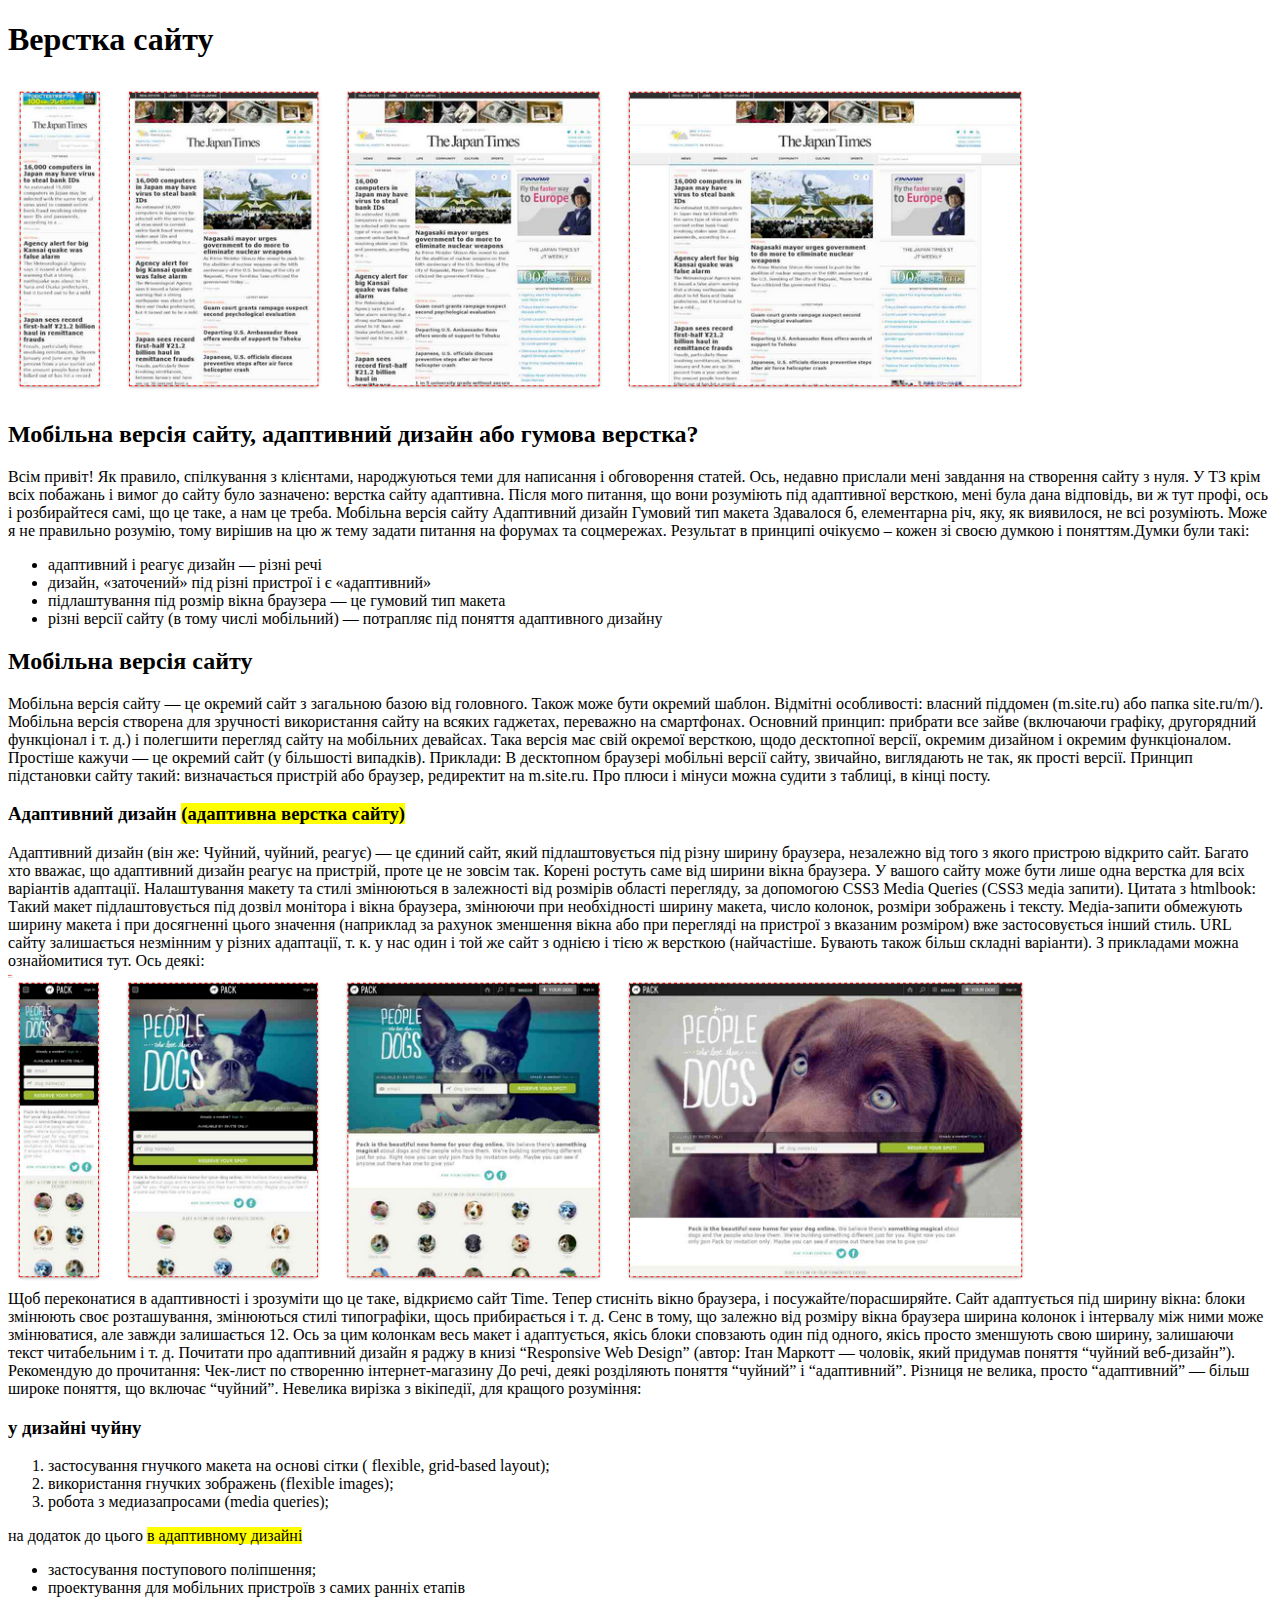
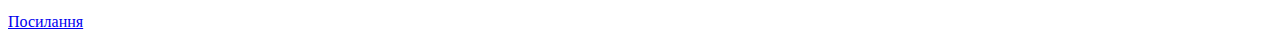
<file: lesson_2/index.html>
<!DOCTYPE html>
<html lang="zxx">
<head>
    <meta charset="UTF-8">
    <meta name="viewport" content="width=device-width, initial-scale=1.0">
    <title>Lesson_2</title>
</head>
<body>
<h1>Верстка сайту</h1> 
<img src="img/111.png"alt="Картинка газети">
<h2>Мобільна версія сайту, адаптивний дизайн або гумова верстка?</h2>
<div>Всім привіт! Як правило, спілкування з клієнтами, народжуються теми для написання і обговорення статей. Ось, недавно прислали мені завдання на створення сайту з нуля. У ТЗ крім всіх побажань і вимог до сайту було зазначено: верстка сайту адаптивна. Після мого питання, що вони розуміють під адаптивної версткою, мені була дана відповідь, ви ж тут профі, ось і розбирайтеся самі, що це таке, а нам це треба.

    Мобільна версія сайту
    Адаптивний дизайн
    Гумовий тип макета
    
    Здавалося б, елементарна річ, яку, як виявилося, не всі розуміють. Може я не правильно розумію, тому вирішив на цю ж тему задати питання на форумах та соцмережах. Результат в принципі очікуємо – кожен зі своєю думкою і поняттям.Думки були такі:</div>
<div>
   <ul>
    <li>адаптивний і реагує дизайн — різні речі</li>
    <li>дизайн, «заточений» під різні пристрої і є «адаптивний»</li>
    <li>підлаштування під розмір вікна браузера — це гумовий тип макета</li>
    <li>різні версії сайту (в тому числі мобільний) — потрапляє під поняття адаптивного дизайну</li>
   </ul>
</div>
<h2>Мобільна версія сайту</h2>
<div>Мобільна версія сайту — це окремий сайт з загальною базою від головного. Також може бути окремий шаблон. Відмітні особливості: власний піддомен (m.site.ru) або папка site.ru/m/). Мобільна версія створена для зручності використання сайту на всяких гаджетах, переважно на смартфонах. Основний принцип: прибрати все зайве (включаючи графіку, другорядний функціонал і т. д.) і полегшити перегляд сайту на мобільних девайсах. Така версія має свій окремої версткою, щодо десктопної версії, окремим дизайном і окремим функціоналом. Простіше кажучи — це окремий сайт (у більшості випадків). Приклади:
    В десктопном браузері мобільні версії сайту, звичайно, виглядають не так, як прості версії. Принцип підстановки сайту такий: визначається пристрій або браузер, редиректит на m.site.ru. Про плюси і мінуси можна судити з таблиці, в кінці посту.
</div>
<h3>Адаптивний дизайн  <mark>(адаптивна верстка сайту)</mark></h3>
<div>Адаптивний дизайн (він же: Чуйний, чуйний, реагує) — це єдиний сайт, який підлаштовується під різну ширину браузера, незалежно від того з якого пристрою відкрито сайт. Багато хто вважає, що адаптивний дизайн реагує на пристрій, проте це не зовсім так. Корені ростуть саме від ширини вікна браузера. У вашого сайту може бути лише одна верстка для всіх варіантів адаптації. Налаштування макету та стилі змінюються в залежності від розмірів області перегляду, за допомогою CSS3 Media Queries (CSS3 медіа запити). Цитата з htmlbook:

    Такий макет підлаштовується під дозвіл монітора і вікна браузера, змінюючи при необхідності ширину макета, число колонок, розміри зображень і тексту. Медіа-запити обмежують ширину макета і при досягненні цього значення (наприклад за рахунок зменшення вікна або при перегляді на пристрої з вказаним розміром) вже застосовується інший стиль.
    
    
    URL сайту залишається незмінним у різних адаптації, т. к. у нас один і той же сайт з однією і тією ж версткою (найчастіше. Бувають також більш складні варіанти). З прикладами можна ознайомитися тут. Ось деякі:</div>
<img src="img/110.png"alt="Песики">
<div>Щоб переконатися в адаптивності і зрозуміти що це таке, відкриємо сайт Time. Тепер стисніть вікно браузера, і посужайте/порасширяйте. Сайт адаптується під ширину вікна: блоки змінюють своє розташування, змінюються стилі типографіки, щось прибирається і т. д.

    Сенс в тому, що залежно від розміру вікна браузера ширина колонок і інтервалу між ними може змінюватися, але завжди залишається 12. Ось за цим колонкам весь макет і адаптується, якісь блоки сповзають один під одного, якісь просто зменшують свою ширину, залишаючи текст читабельним і т. д. Почитати про адаптивний дизайн я раджу в книзі “Responsive Web Design” (автор: Ітан Маркотт — чоловік, який придумав поняття “чуйний веб-дизайн”).
    
    Рекомендую до прочитання: Чек-лист по створенню інтернет-магазину
    
    До речі, деякі розділяють поняття “чуйний” і “адаптивний”. Різниця не велика, просто “адаптивний” — більш широке поняття, що включає “чуйний”. Невелика вирізка з вікіпедії, для кращого розуміння:</div>
<h3>у дизайні чуйну</h3>
<div>
    <ol>
        <li>застосування гнучкого макета на основі сітки ( flexible, grid-based layout);</li>
        <li>використання гнучких зображень (flexible images);</li>
        <li>робота з медиазапросами (media queries);</li>
    </ol>
</div>
<p>на додаток до цього <mark>в адаптивному дизайні</mark></p>
<ul>
    <li>застосування поступового поліпшення;</li>
    <li>проектування для мобільних пристроїв <span>з самих ранніх етапів</span></li>
</ul>
<p><a href="http://mylink.org.ua/verstka-sajtu/">Посилання</a></p>
</body>
</html>
</file>
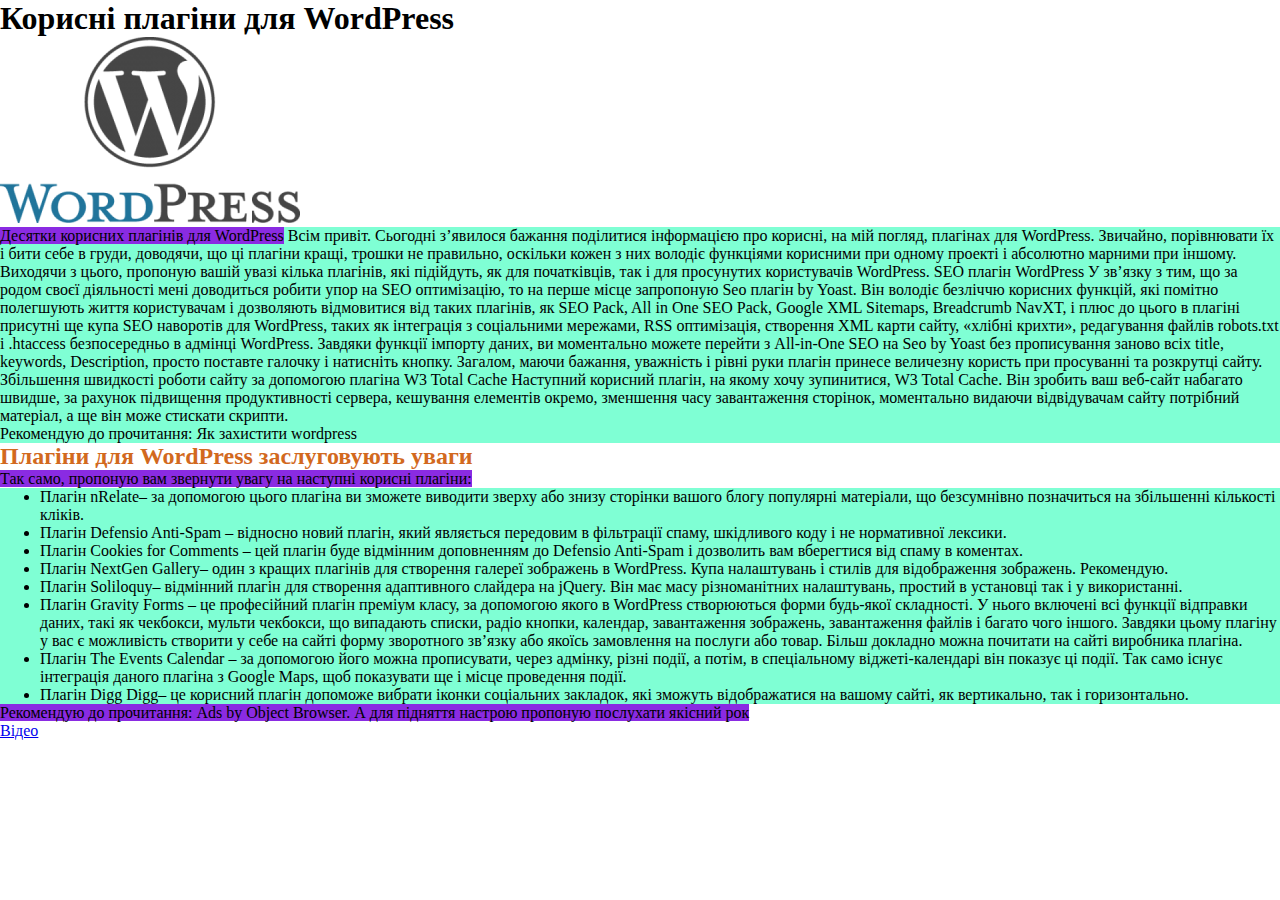
<file: lesson_3/index.html>
<!DOCTYPE html>
<html lang="zxx">
<head>
    <meta charset="UTF-8">
    <meta name="viewport" content="width=device-width, initial-scale=1.0">
    <link rel="stylesheet" href="css/Untitled-1.css">
    <title>lesson_3</title>
</head>
<body class="block"> 
<h1>Корисні плагіни для WordPress</h1>
<div class="content_image">
<img src="img/plaginy.png" alt="">
</div>
<div class="text">
    <span class="title">Десятки корисних плагінів для WordPress</span>
    Всім привіт. Сьогодні з’явилося бажання поділитися інформацією про корисні, на мій погляд, плагінах для WordPress. Звичайно, порівнювати їх і бити себе в груди, доводячи, що ці плагіни кращі, трошки не правильно, оскільки кожен з них володіє функціями корисними при одному проекті і абсолютно марними при іншому. Виходячи з цього, пропоную вашій увазі кілька плагінів, які підійдуть, як для початківців, так і для просунутих користувачів WordPress.
    
    <span>SEO плагін WordPress</span>
    У зв’язку з тим, що за родом своєї діяльності мені доводиться робити упор на SEO оптимізацію, то на перше місце запропоную Seo плагін by Yoast. Він володіє безліччю корисних функцій, які помітно полегшують життя користувачам і дозволяють відмовитися від таких плагінів, як SEO Pack, All in One SEO Pack, Google XML Sitemaps, Breadcrumb NavXT, і плюс до цього в плагіні присутні ще купа SEO наворотів для WordPress, таких як інтеграція з соціальними мережами, RSS оптимізація, створення XML карти сайту,
     «хлібні крихти», редагування файлів robots.txt і .htaccess безпосередньо в адмінці WordPress. Завдяки функції імпорту даних, ви моментально можете перейти з All-in-One SEO на Seo by Yoast без прописування заново всіх title, keywords, Description, просто поставте галочку і натисніть кнопку. Загалом, маючи бажання, уважність і рівні руки плагін принесе величезну користь при просуванні та розкрутці сайту.
<span>Збільшення швидкості роботи сайту за допомогою плагіна W3 Total Cache</span>
Наступний корисний плагін, на якому хочу зупинитися, W3 Total Cache. Він зробить ваш веб-сайт набагато швидше, за рахунок підвищення продуктивності сервера, кешування елементів окремо, зменшення часу завантаження сторінок, моментально видаючи відвідувачам сайту потрібний матеріал, а ще він може стискати скрипти.
<p>Рекомендую до прочитання: Як захистити wordpress</p>
</div>
  <h2 class="h2_text">Плагіни для WordPress заслуговують уваги</h2>
<div><span class="title"> Так само, пропоную вам звернути увагу на наступні корисні плагіни:</span></div>
    <ul class="text">
         <li><span class="text">Плагін nRelate</span>– за допомогою цього плагіна ви зможете виводити зверху або знизу сторінки вашого блогу популярні матеріали, що безсумнівно позначиться на збільшенні кількості кліків.</li>
         <li><span class="text">Плагін Defensio Anti-Spam</span> – відносно новий плагін, який являється передовим в фільтрації спаму, шкідливого коду і не нормативної лексики.</li>
         <li><span class="text">Плагін Cookies for Comments</span>  – цей плагін буде відмінним доповненням до Defensio Anti-Spam і дозволить вам вберегтися від спаму в коментах.</li>
         <li><span class="text">Плагін NextGen Gallery</span>– один з кращих плагінів для створення галереї зображень в WordPress. Купа налаштувань і стилів для відображення зображень. Рекомендую.</li>
         <li><span class="text">Плагін Soliloquy</span>– відмінний плагін для створення адаптивного слайдера на jQuery. Він має масу різноманітних налаштувань, простий в установці так і у використанні.</li>
         <li><span class="text">Плагін Gravity Forms</span> – це професійний плагін преміум класу, за допомогою якого в WordPress створюються форми будь-якої складності. У нього включені всі функції відправки даних, такі як чекбокси, мульти чекбокси, що випадають списки, радіо кнопки, календар, завантаження зображень, завантаження файлів і багато чого іншого. Завдяки цьому плагіну у вас є можливість створити у себе на сайті форму зворотного зв’язку або якоїсь замовлення на послуги або товар. Більш докладно можна почитати на сайті виробника плагіна.</li>
         <li><span class="text">Плагін The Events Calendar </span>– за допомогою його можна прописувати, через адмінку, різні події, а потім, в спеціальному віджеті-календарі він показує ці події. Так само існує інтеграція даного плагіна з Google Maps, щоб показувати ще і місце проведення події.</li>
         <li><span class="text">Плагін Digg Digg</span>– це корисний плагін допоможе вибрати іконки соціальних закладок, які зможуть відображатися на вашому сайті, як вертикально, так і горизонтально.</li>         
    </ul>
<div><span class="title">Рекомендую до прочитання: Ads by Object Browser. А для підняття настрою пропоную послухати якісний рок</span></div>
<div>
<p class="video">
    <a href="https://youtu.be/wTP2RUD_cL0" target="_blank">Відео</a></p> 
</div>
</body>
</html>
</file>
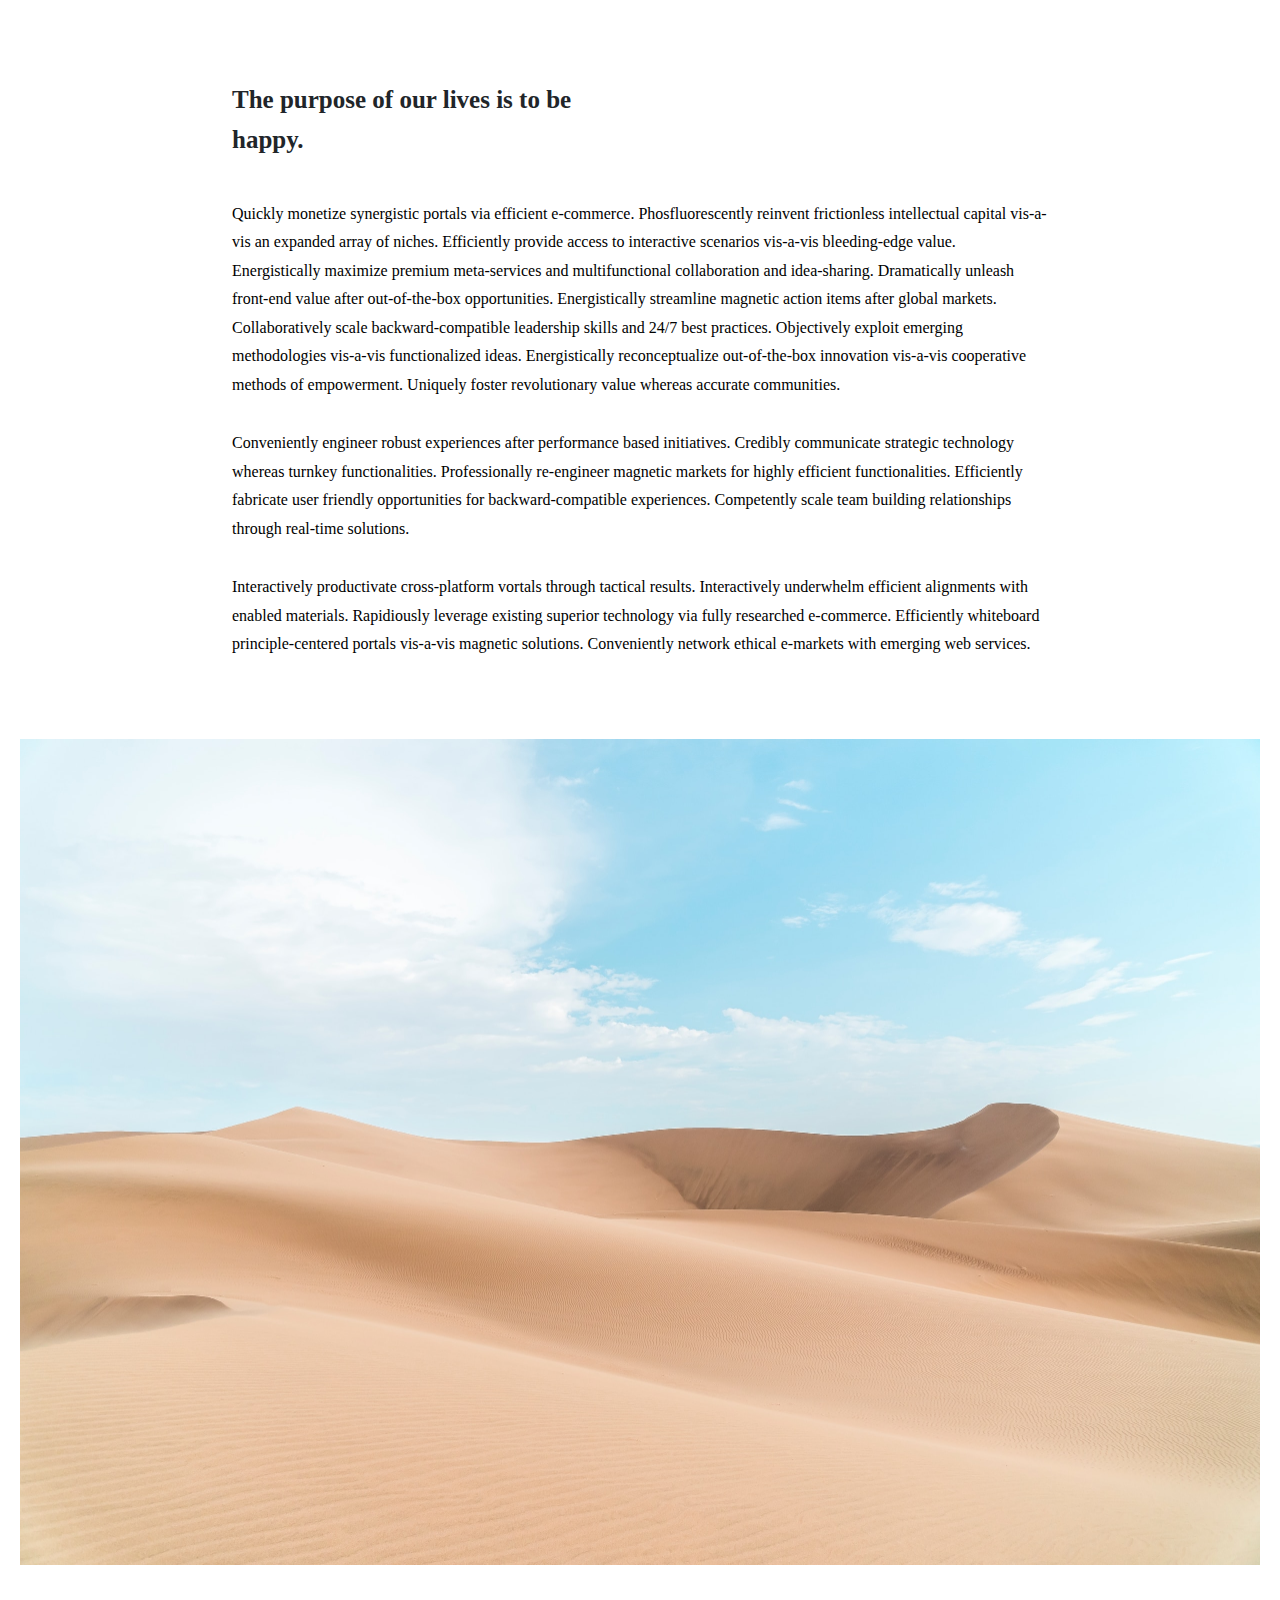
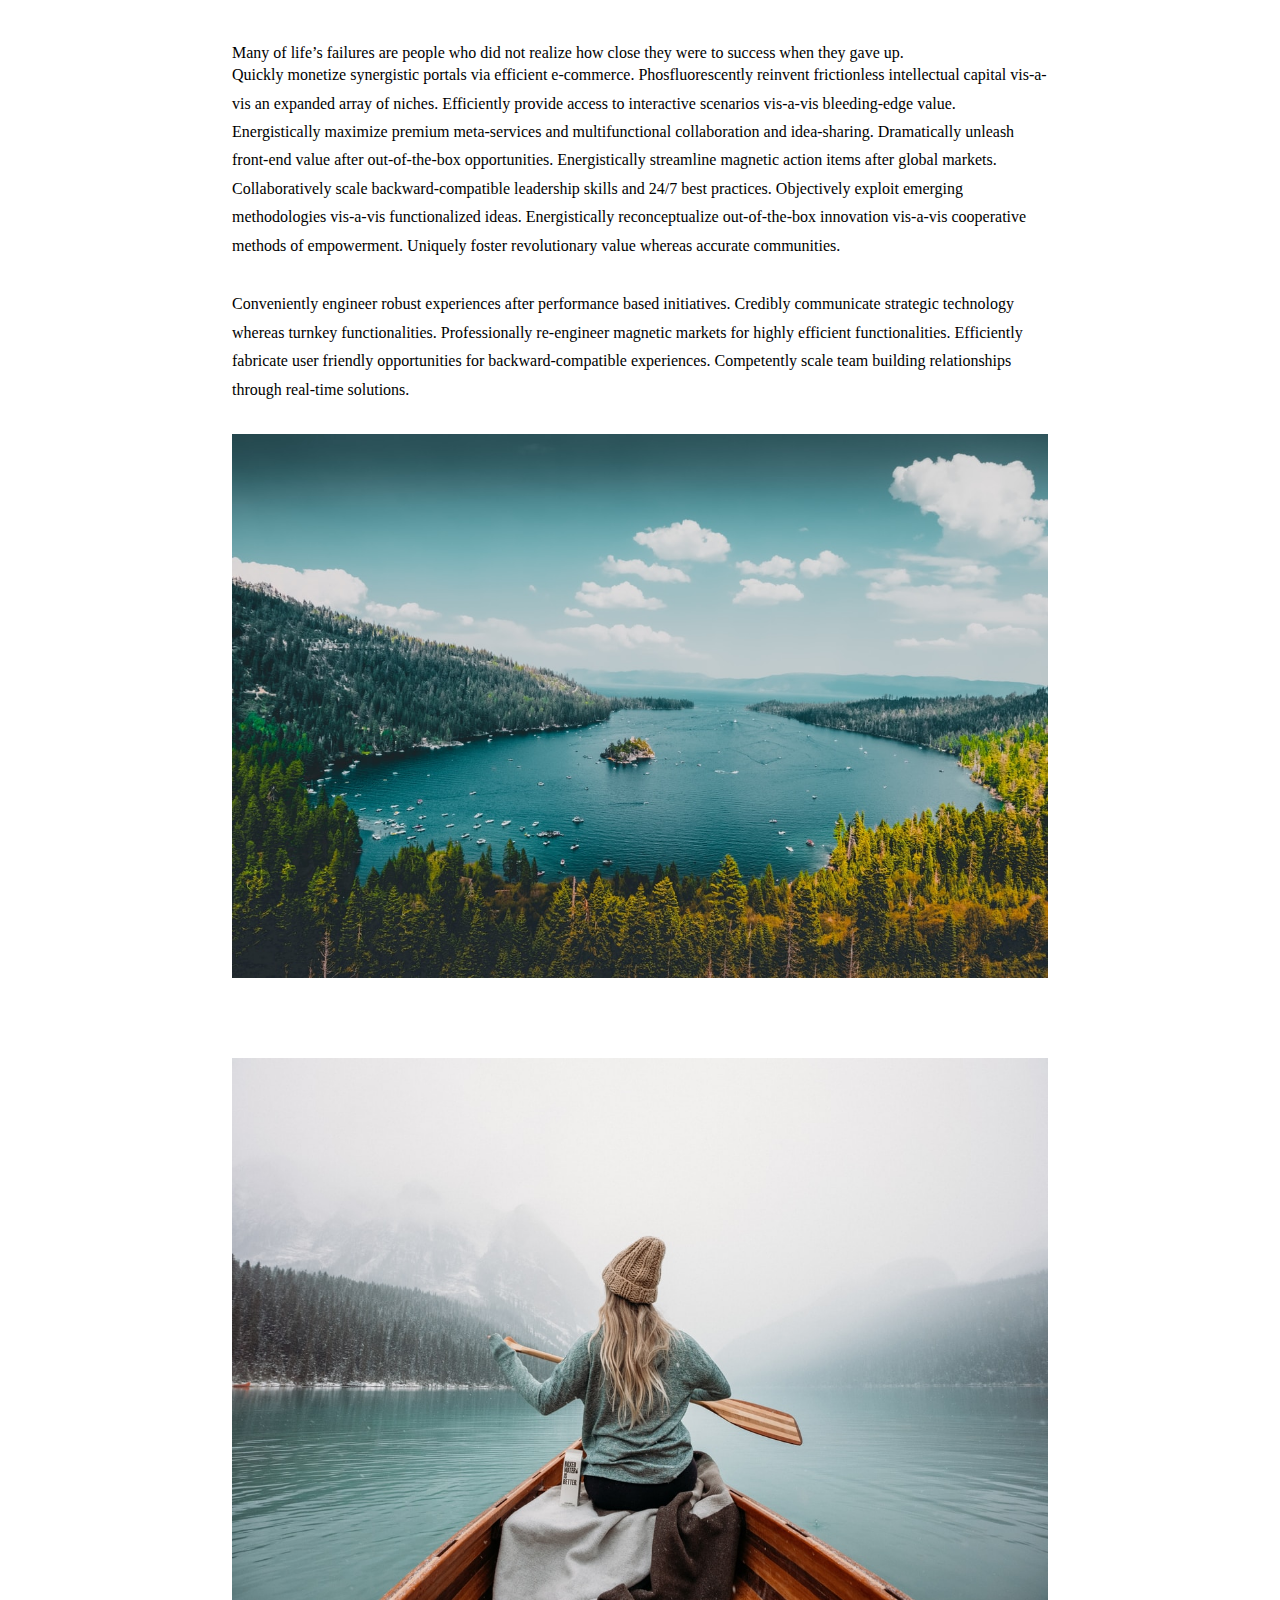
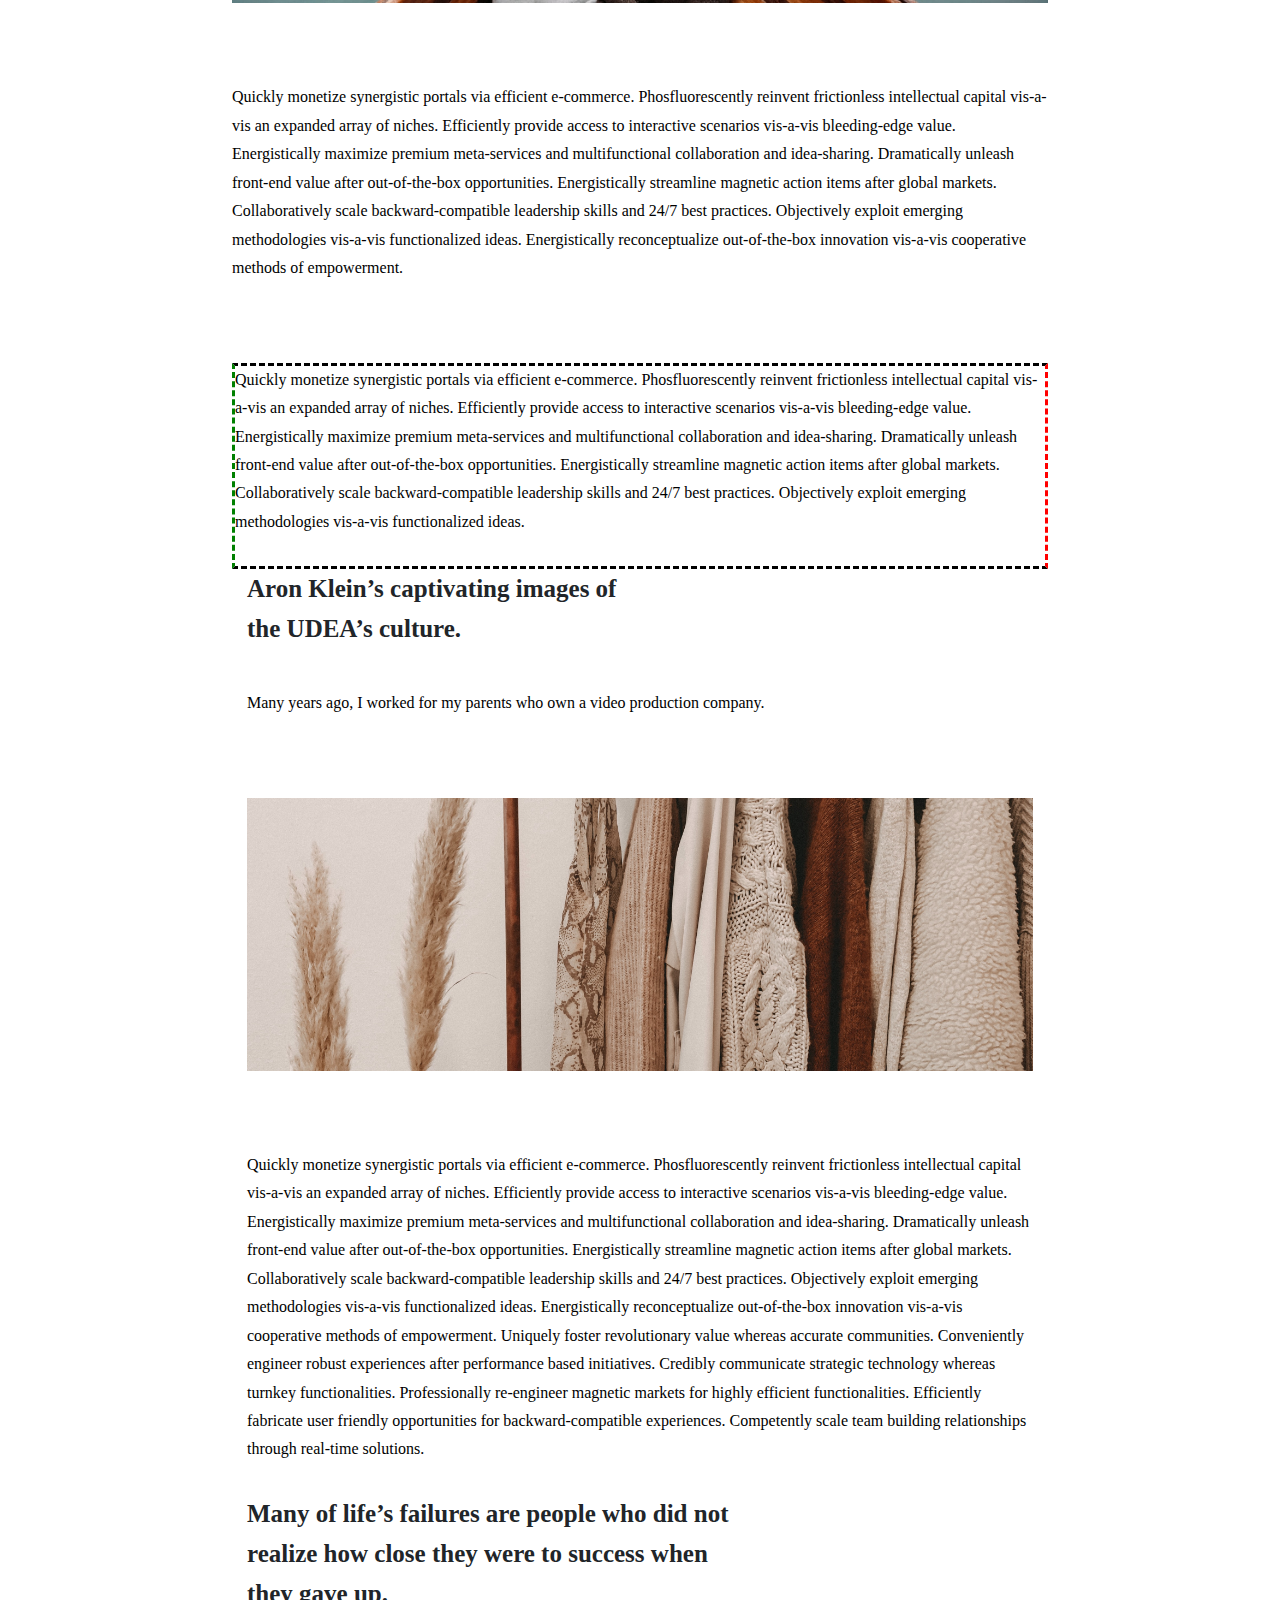
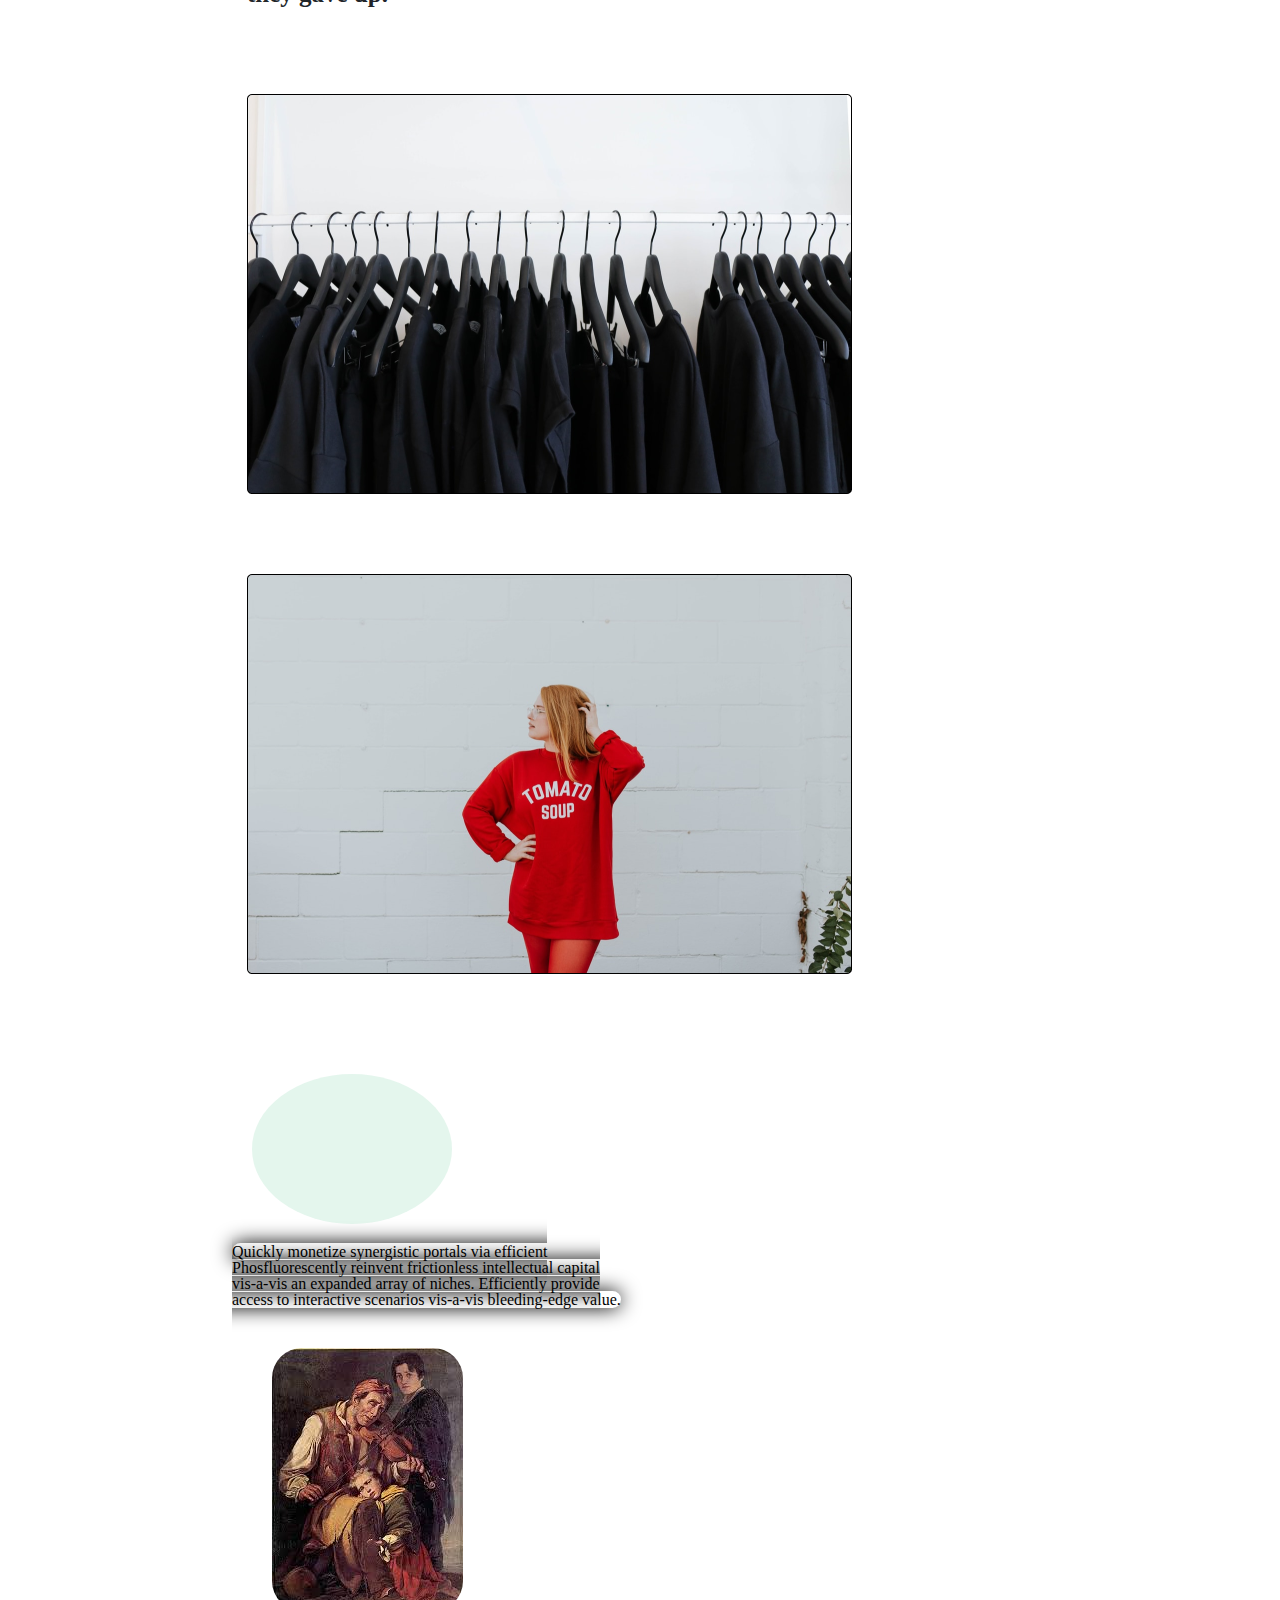
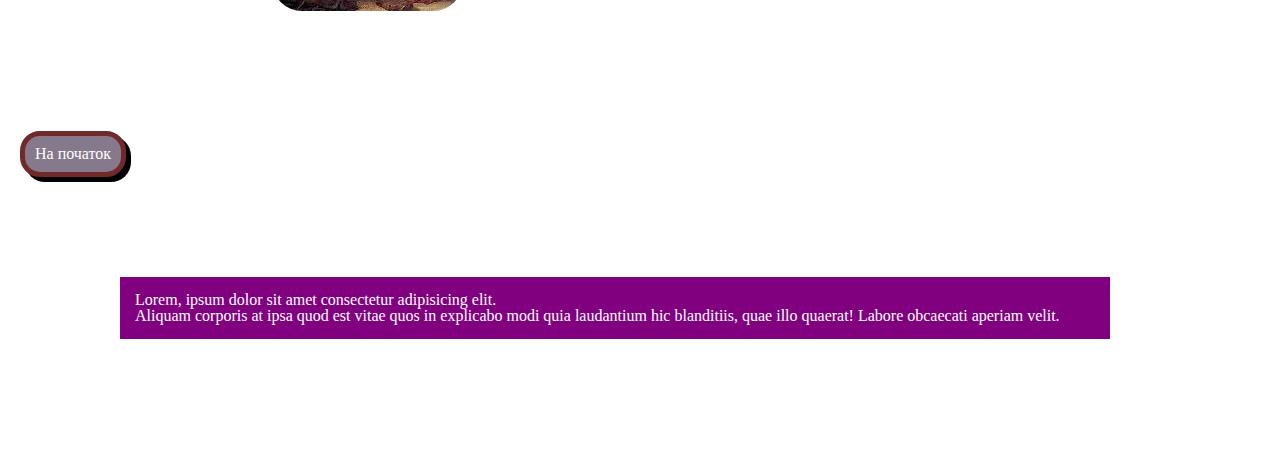
<file: lesson_5/index.html>
<!DOCTYPE html>
<html lang="uk">
	<head>
		<meta charset="UTF-8">
		<meta name="viewport" content="width=device-width, initial-scale=1.0">
		<link href="css/style.css" type="text/css" rel="stylesheet">
		<title>Lesson6</title>
	</head>
<body>
  <main>
    <div class="article">
<div class="article_conteiner">
    <div class="article_text-block">
<h1 class="text_title">The purpose of our lives is to be <br> happy.</h1>
<p>Quickly monetize synergistic portals via efficient e-commerce. Phosfluorescently reinvent frictionless intellectual capital vis-a-vis an expanded array of niches.
     Efficiently provide access to interactive scenarios vis-a-vis bleeding-edge value. Energistically maximize premium meta-services and multifunctional collaboration and idea-sharing. 
     Dramatically unleash front-end value after out-of-the-box opportunities. Energistically streamline magnetic action items after global markets. 
     Collaboratively scale backward-compatible leadership skills and 24/7 best practices. Objectively exploit emerging methodologies vis-a-vis functionalized ideas.
      Energistically reconceptualize out-of-the-box innovation vis-a-vis cooperative methods of empowerment.
       Uniquely foster revolutionary value whereas accurate communities.</p>

    <p>Conveniently engineer robust experiences after performance based initiatives. Credibly communicate strategic technology whereas turnkey functionalities.
     Professionally re-engineer magnetic markets for highly efficient functionalities. Efficiently fabricate user friendly opportunities for backward-compatible experiences.
      Competently scale team building relationships through real-time solutions.</p>
    
    <p>Interactively productivate cross-platform vortals through tactical results. Interactively underwhelm efficient alignments with enabled materials.
     Rapidiously leverage existing superior technology via fully researched e-commerce.
     Efficiently whiteboard principle-centered portals vis-a-vis magnetic solutions. Conveniently network ethical e-markets with emerging web services.</p>
    </div>
<img class="article_image" src="img/photo1.jpg" alt="image">
<div class="article_text-block">
    <h2 class="title">Many of life’s failures are people who did not realize how close they were to success when they gave up.</h2>
    <p>Quickly monetize synergistic portals via efficient e-commerce. Phosfluorescently reinvent frictionless intellectual capital vis-a-vis an expanded array of niches.
         Efficiently provide access to interactive scenarios vis-a-vis bleeding-edge value. Energistically maximize premium meta-services and multifunctional collaboration and idea-sharing.
          Dramatically unleash front-end value after out-of-the-box opportunities. Energistically streamline magnetic action items after global markets.
           Collaboratively scale backward-compatible leadership skills and 24/7 best practices. Objectively exploit emerging methodologies vis-a-vis functionalized ideas.
            Energistically reconceptualize out-of-the-box innovation vis-a-vis cooperative methods of empowerment. Uniquely foster revolutionary value whereas accurate communities. </p>

    <p> Conveniently engineer robust experiences after performance based initiatives. Credibly communicate strategic technology whereas turnkey functionalities. 
        Professionally re-engineer magnetic markets for highly efficient functionalities. Efficiently fabricate user friendly opportunities for backward-compatible experiences. 
        Competently scale team building relationships through real-time solutions.</p>
<div class="article_images">
<img class="article_image article_image_1 " src="img/photo2.jpg" alt="image">
<img class="article_image article_image_2" src="img/photo3.jpg" alt="image">
</div>
<div class="article_text-block">
<p> Quickly monetize synergistic portals via efficient e-commerce. Phosfluorescently reinvent frictionless intellectual capital vis-a-vis an expanded array of niches.
     Efficiently provide access to interactive scenarios vis-a-vis bleeding-edge value. Energistically maximize premium meta-services and multifunctional collaboration and idea-sharing.
     Dramatically unleash front-end value after out-of-the-box opportunities. Energistically streamline magnetic action items after global markets. Collaboratively scale backward-compatible leadership skills and 24/7 best practices.
     Objectively exploit emerging methodologies vis-a-vis functionalized ideas. Energistically reconceptualize out-of-the-box innovation vis-a-vis cooperative methods of empowerment.</p> 
</div>
<div class="block">
<p> Quickly monetize synergistic portals via efficient e-commerce. Phosfluorescently reinvent frictionless intellectual capital vis-a-vis an expanded array of niches.
  Efficiently provide access to interactive scenarios vis-a-vis bleeding-edge value. Energistically maximize premium meta-services and multifunctional collaboration and idea-sharing.
  Dramatically unleash front-end value after out-of-the-box opportunities. Energistically streamline magnetic action items after global markets. Collaboratively scale backward-compatible leadership skills and 24/7 best practices.
  Objectively exploit emerging methodologies vis-a-vis functionalized ideas. </p>
</div>
<div class="article_conteiner">
  <div class="article_text-block">
<h2 class="text_title">Aron Klein’s captivating images of <br> the UDEA’s culture.</h2>
<p>Many years ago, I worked for my parents who own a video
production company.</p>
    </div>
<img class="article_image" src="img/photo4.png" alt="image">
<div class="article_text-block">
  <p>
    Quickly monetize synergistic portals via efficient e-commerce. Phosfluorescently reinvent frictionless intellectual capital vis-a-vis an expanded array of niches.
     Efficiently provide access to interactive scenarios vis-a-vis bleeding-edge value. Energistically maximize premium meta-services and multifunctional collaboration
      and idea-sharing. Dramatically unleash front-end value after out-of-the-box opportunities. Energistically streamline magnetic action items after global markets.
       Collaboratively scale backward-compatible leadership skills and 24/7 best practices. Objectively exploit emerging methodologies vis-a-vis functionalized ideas.
        Energistically reconceptualize out-of-the-box innovation vis-a-vis cooperative methods of empowerment.
         Uniquely foster revolutionary value whereas accurate communities.

Conveniently engineer robust experiences after performance based initiatives. Credibly communicate strategic technology whereas turnkey functionalities.
 Professionally re-engineer magnetic markets for highly efficient functionalities. Efficiently fabricate user friendly opportunities for backward-compatible experiences.
  Competently scale team building relationships through real-time solutions.
  </p>
  <h2 class="text_title">Many of life’s failures are people who did not <br> realize how close they were to success when <br> they gave up.</h2>
</div>
<img class="article_image article_image_5 " src="img/photo5.png" alt="image">
<img class="article_image article_image_6" src="img/photo6.png" alt="image">
</div>
<div class="circle"></div> 
  <span class="inline">
    Quickly monetize synergistic portals via efficient <br> Phosfluorescently reinvent frictionless intellectual capital <br> vis-a-vis an expanded array of niches.
    Efficiently provide <br> access to interactive scenarios vis-a-vis bleeding-edge value. 
  </span>
  <p><img class="inline-block" src="img/image_5.jpg" alt="Image"></p>

</div>
<a href="" class="button">На початок</a>

<div class="dif">
  Lorem, ipsum dolor sit <a class="link" href="">amet consectetur</a> adipisicing elit. <br> Aliquam corporis at ipsa quod est vitae quos
   in explicabo modi quia laudantium hic blanditiis, quae illo quaerat! Labore obcaecati aperiam velit.
</div>
</div>
</div>
  </main>  
</body>
</html>
</file>
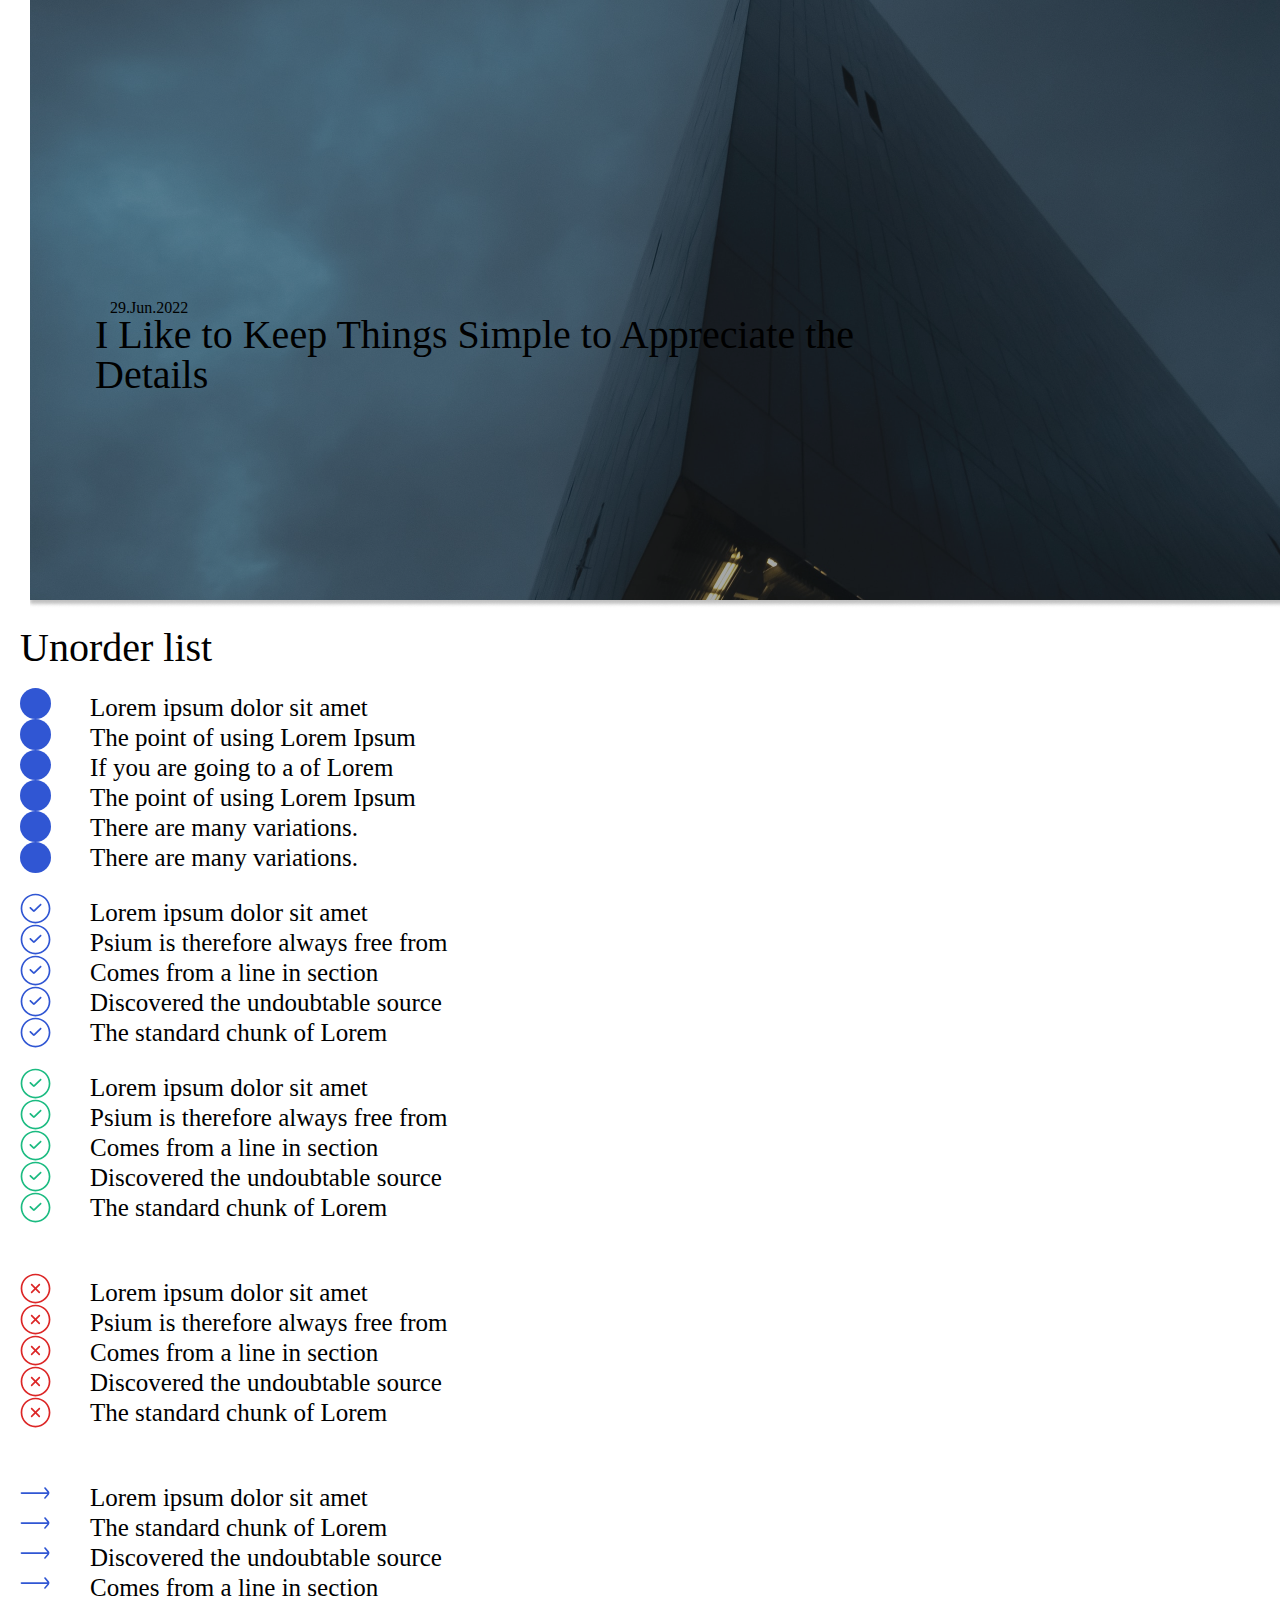
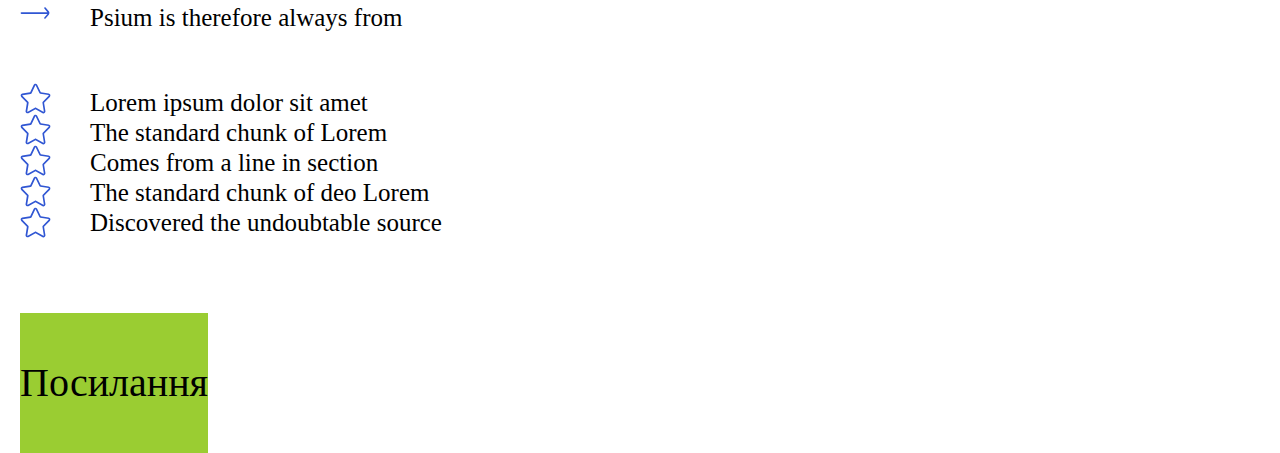
<file: lesson_7/index.html>
<!DOCTYPE html>
<html lang="uk">
	<head>
		<meta charset="UTF-8">
		<meta name="viewport" content="width=device-width, initial-scale=1.0">
		<link href="css/style.css" type="text/css" rel="stylesheet">
		<title>Lesson 7</title>
	</head>
<body>
  <main>
    <div class="article">
<div class="article_conteiner_1">
<div class="article_conteiner">
    <p>29.Jun.2022</p>
</div>
</div>
<div class="title">
    <h1>I Like to Keep Things Simple to Appreciate the <br> Details</h1>
</div>
<div class="article_image">
<img  src="img/jpeg_1.png" alt="building">
</div>
</div>
<div class="article__list">
    <div class="container__list">
        <h2>Unorder list</h2>
        <div class="list1">
            <ul>
                <li>Lorem ipsum dolor sit amet</li>
                <li>The point of using Lorem Ipsum </li>
                <li>If you are going to a of Lorem</li>
                <li>The point of using Lorem Ipsum </li>
                <li>There are many variations.</li>
                <li>There are many variations.</li>
            </ul>
        </div>
        <div class="list2">
            <ul>
                <li>Lorem ipsum dolor sit amet</li>
                <li>Psium is therefore always free from</li>
                <li>Comes from a line in section</li>
                <li>Discovered the undoubtable source</li>
                <li>The standard chunk of Lorem</li>
            </ul>
        </div>
        <div class="list3">
            <ul>
                <li>Lorem ipsum dolor sit amet</li>
                <li>Psium is therefore always free from</li>
                <li>Comes from a line in section</li>
                <li>Discovered the undoubtable source</li>
                <li>The standard chunk of Lorem</li>
            </ul>
        </div>
        <div class="list4">
            <ul>
                <li>Lorem ipsum dolor sit amet</li>
                <li>Psium is therefore always free from</li>
                <li>Comes from a line in section</li>
                <li>Discovered the undoubtable source</li>
                <li>The standard chunk of Lorem</li>
            </ul>
        </div>
        <div class="list5">
            <ul>
                <li>Lorem ipsum dolor sit amet</li>
                <li>The standard chunk of Lorem</li>
                <li>Discovered the undoubtable source</li>
                <li>Comes from a line in section</li>
                <li>Psium is therefore always from</li>
            </ul>
        </div>
        <div class="list6">
            <ul>
                <li>Lorem ipsum dolor sit amet</li>
                <li>The standard chunk of Lorem</li>
                <li>Comes from a line in section</li>
                <li>The standard chunk of deo Lorem</li>
                <li>Discovered the undoubtable source</li>
            </ul>
        </div>
    </div>
</div>
<h2 class="contacts ">
<a href="http://mylink.org.ua/verstka-sajtu/">Посилання</a>
</h2>
</main>
<footer></footer>
</body>
</html>
</file>
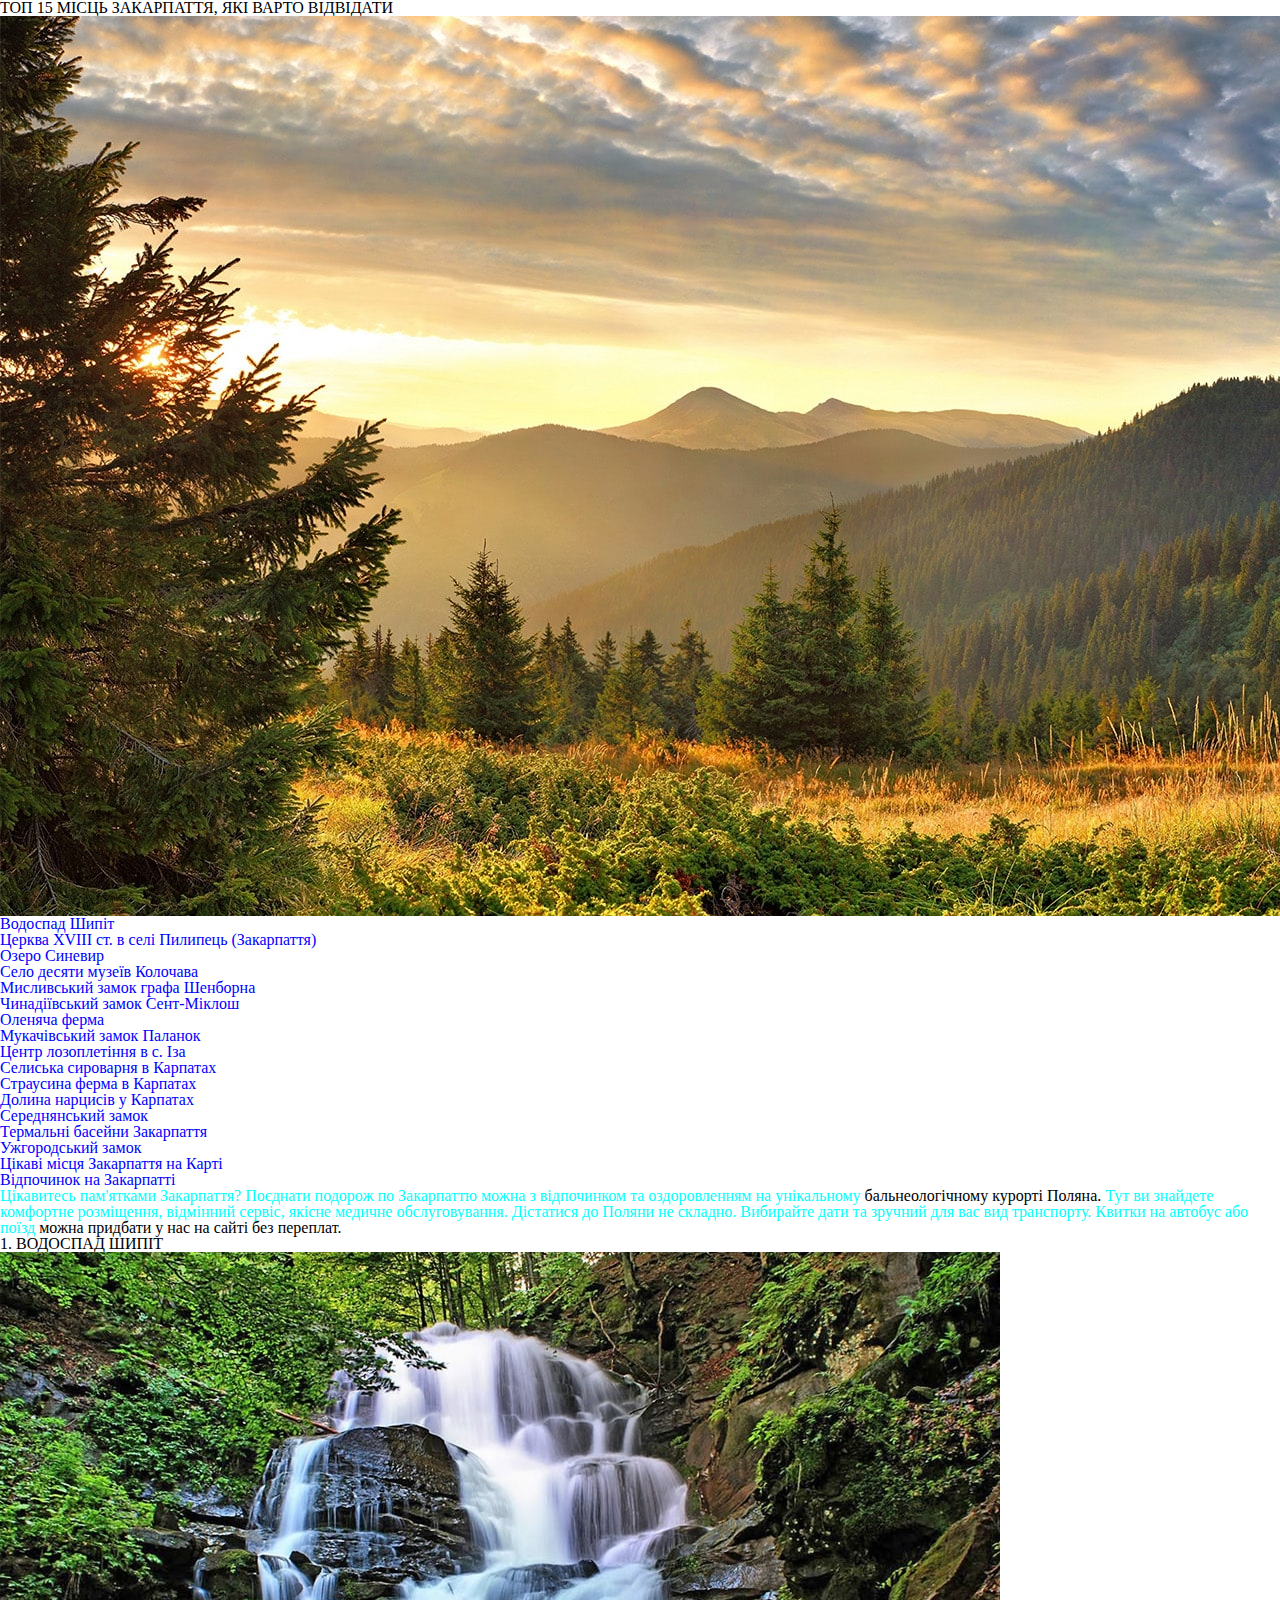
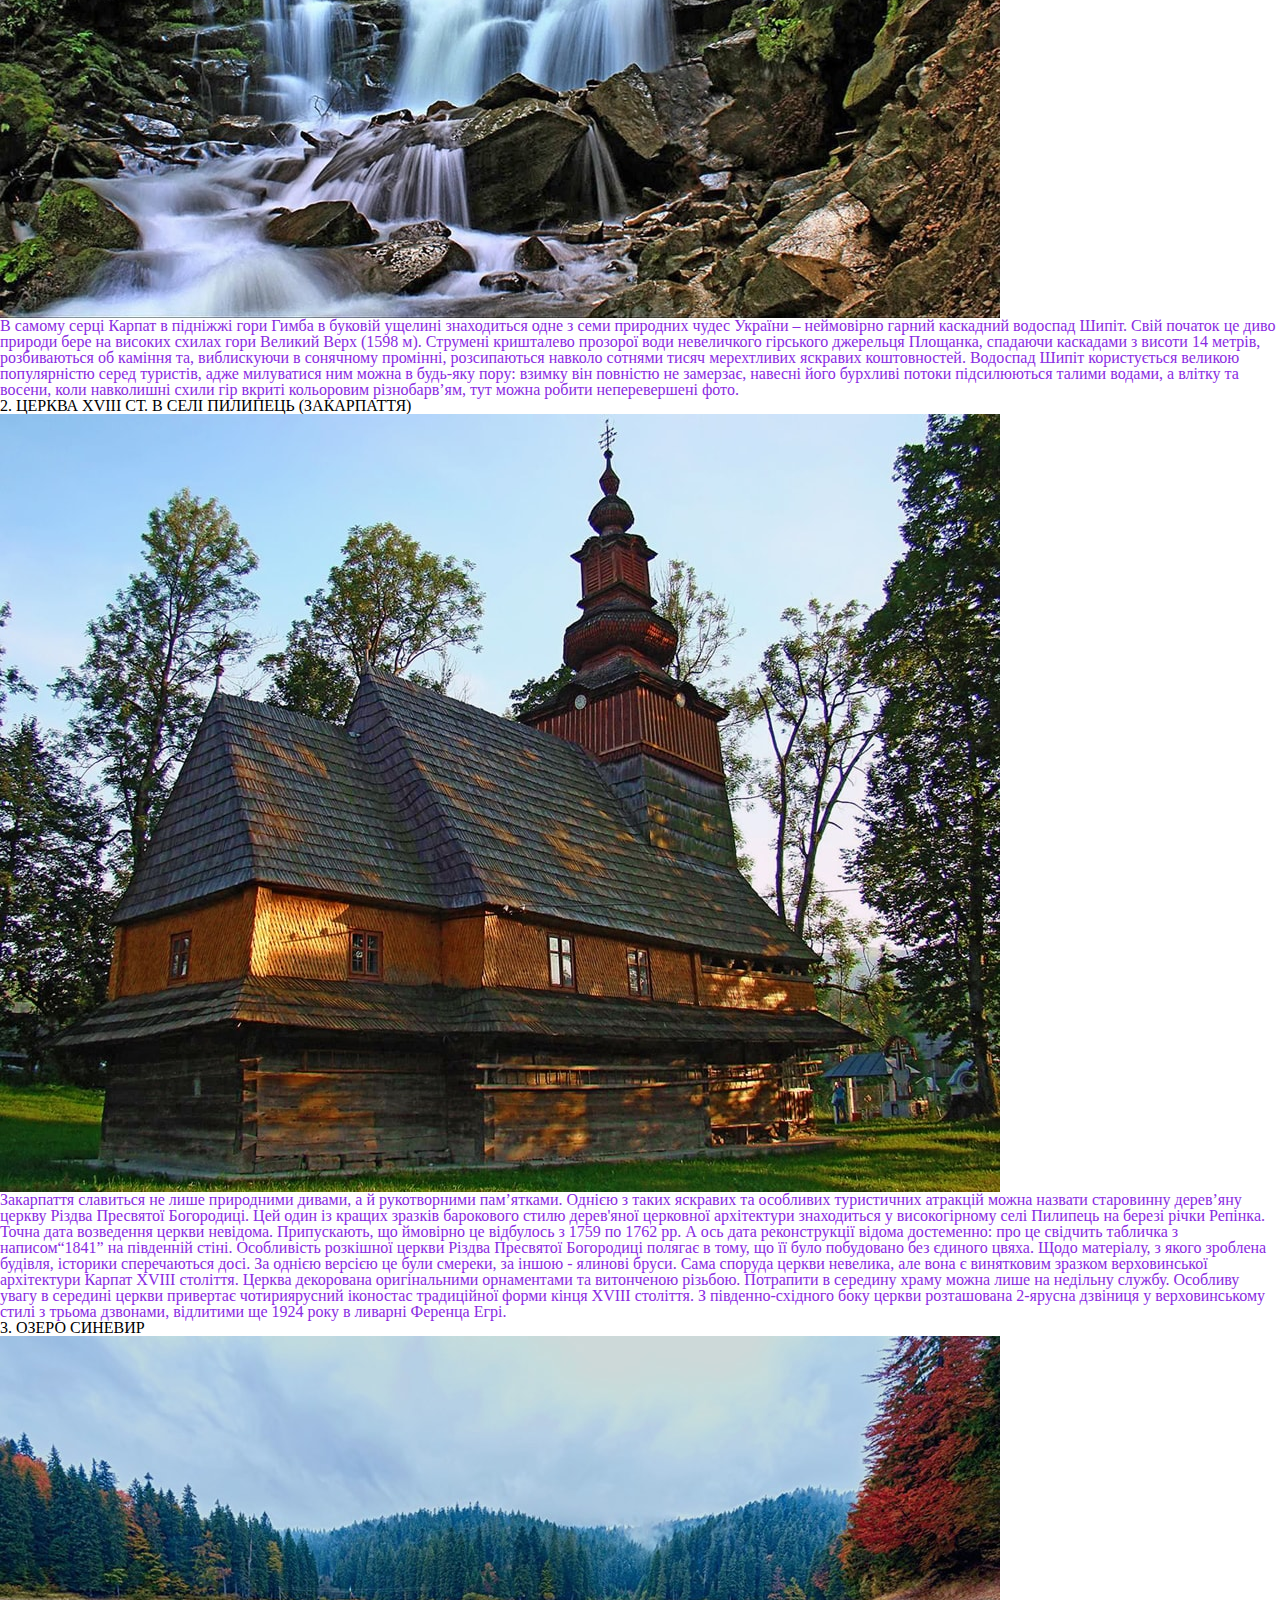
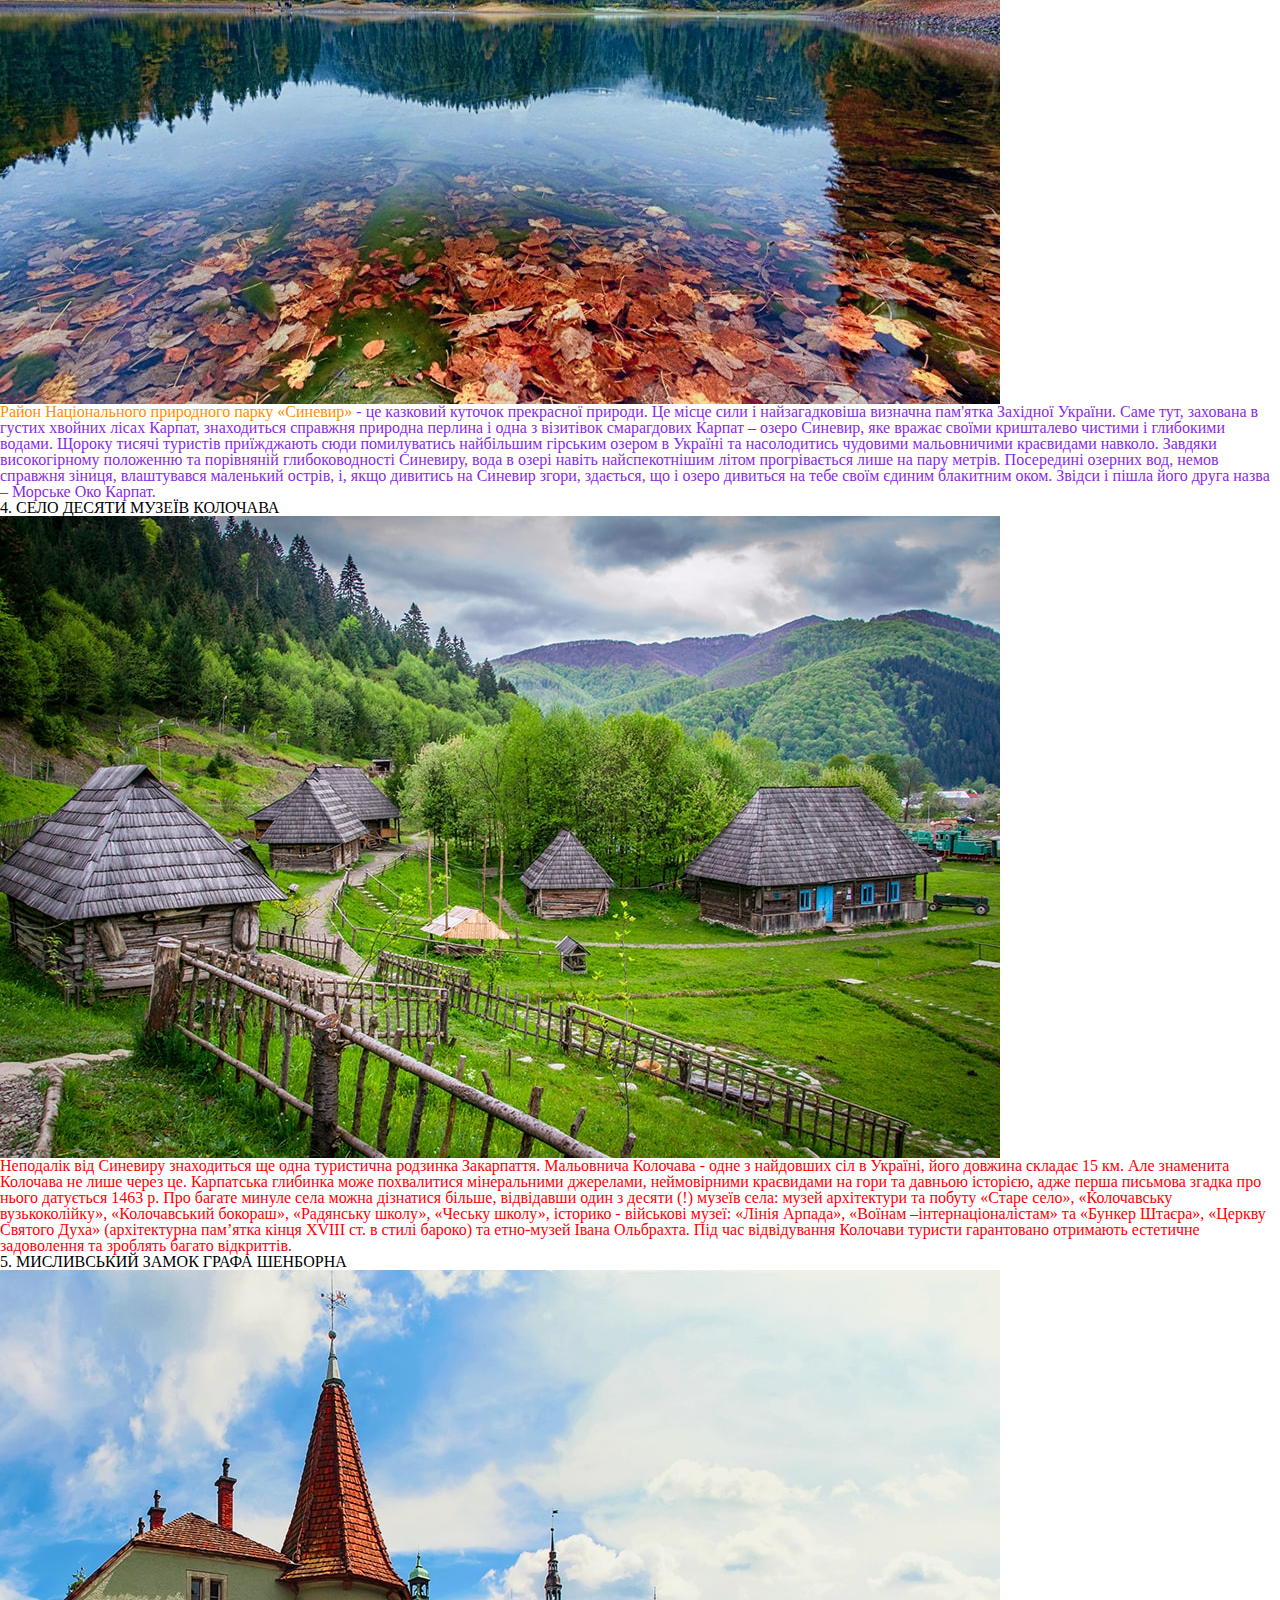
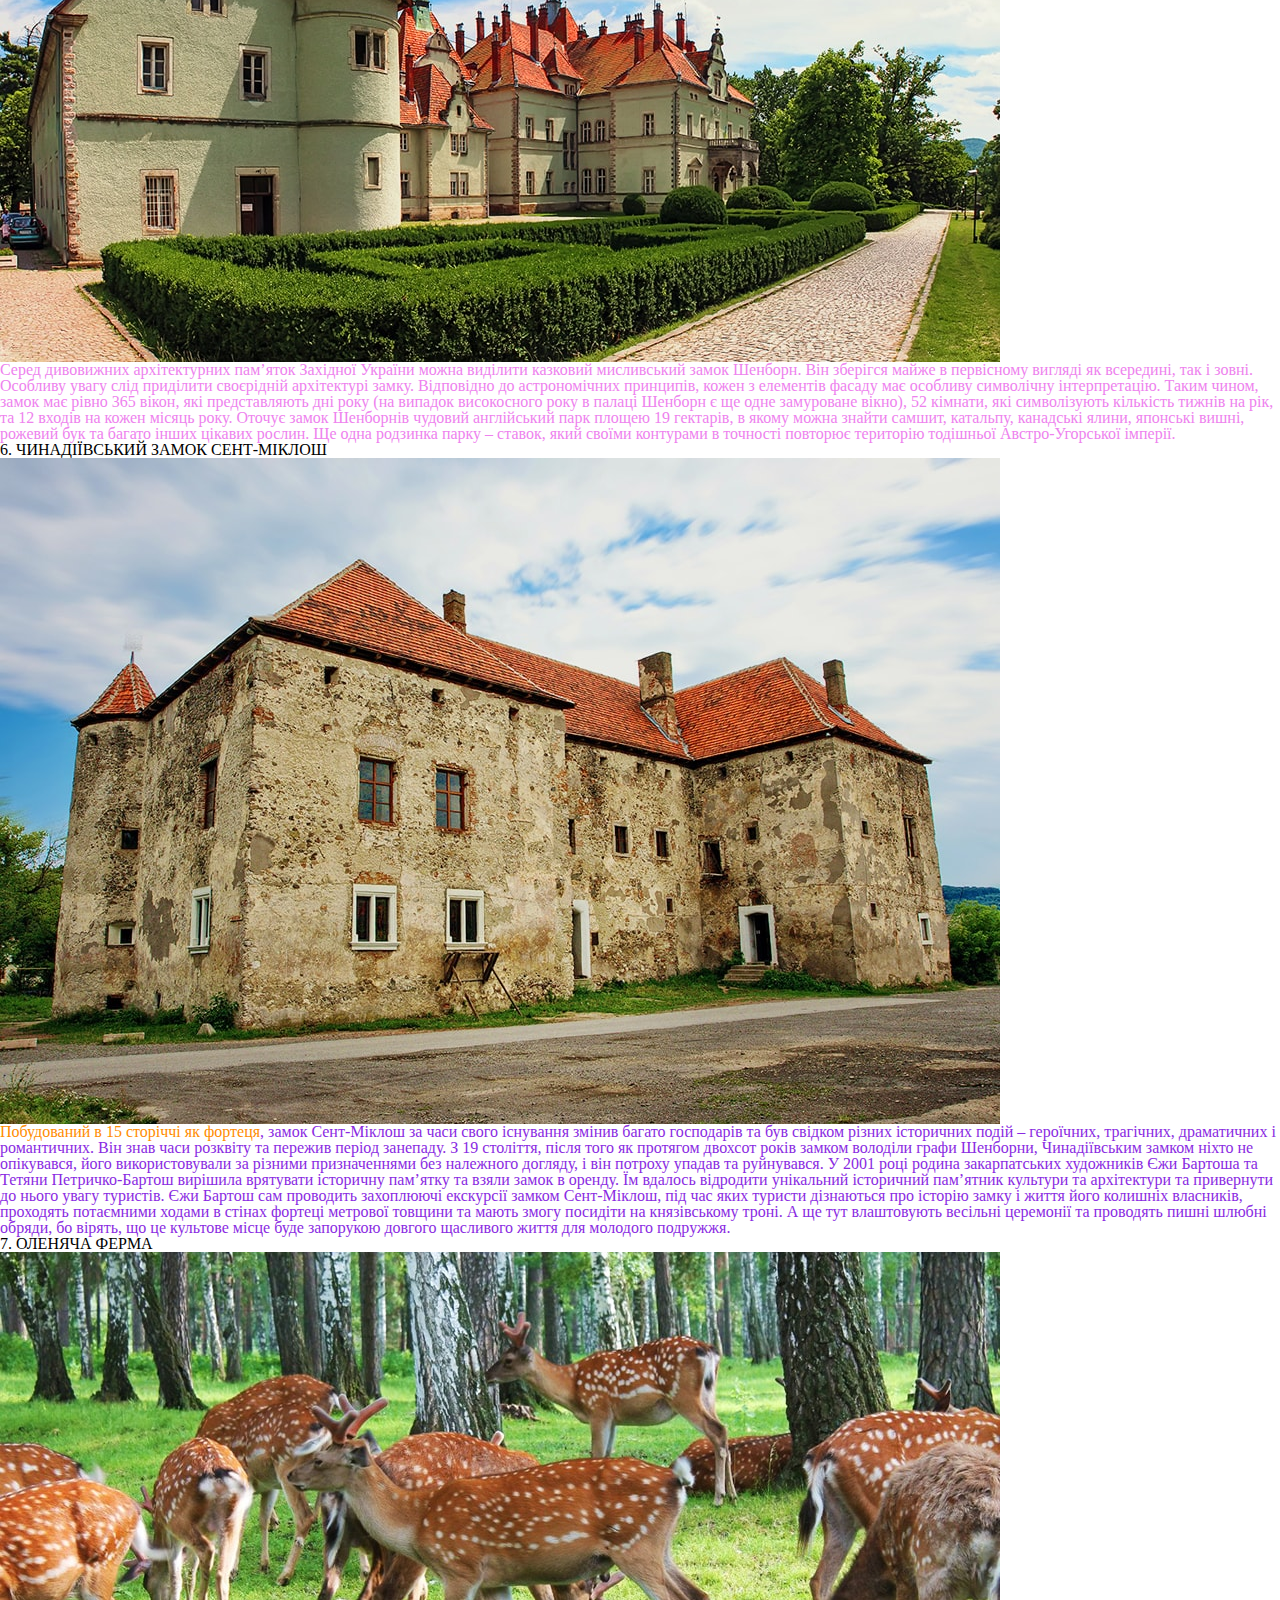
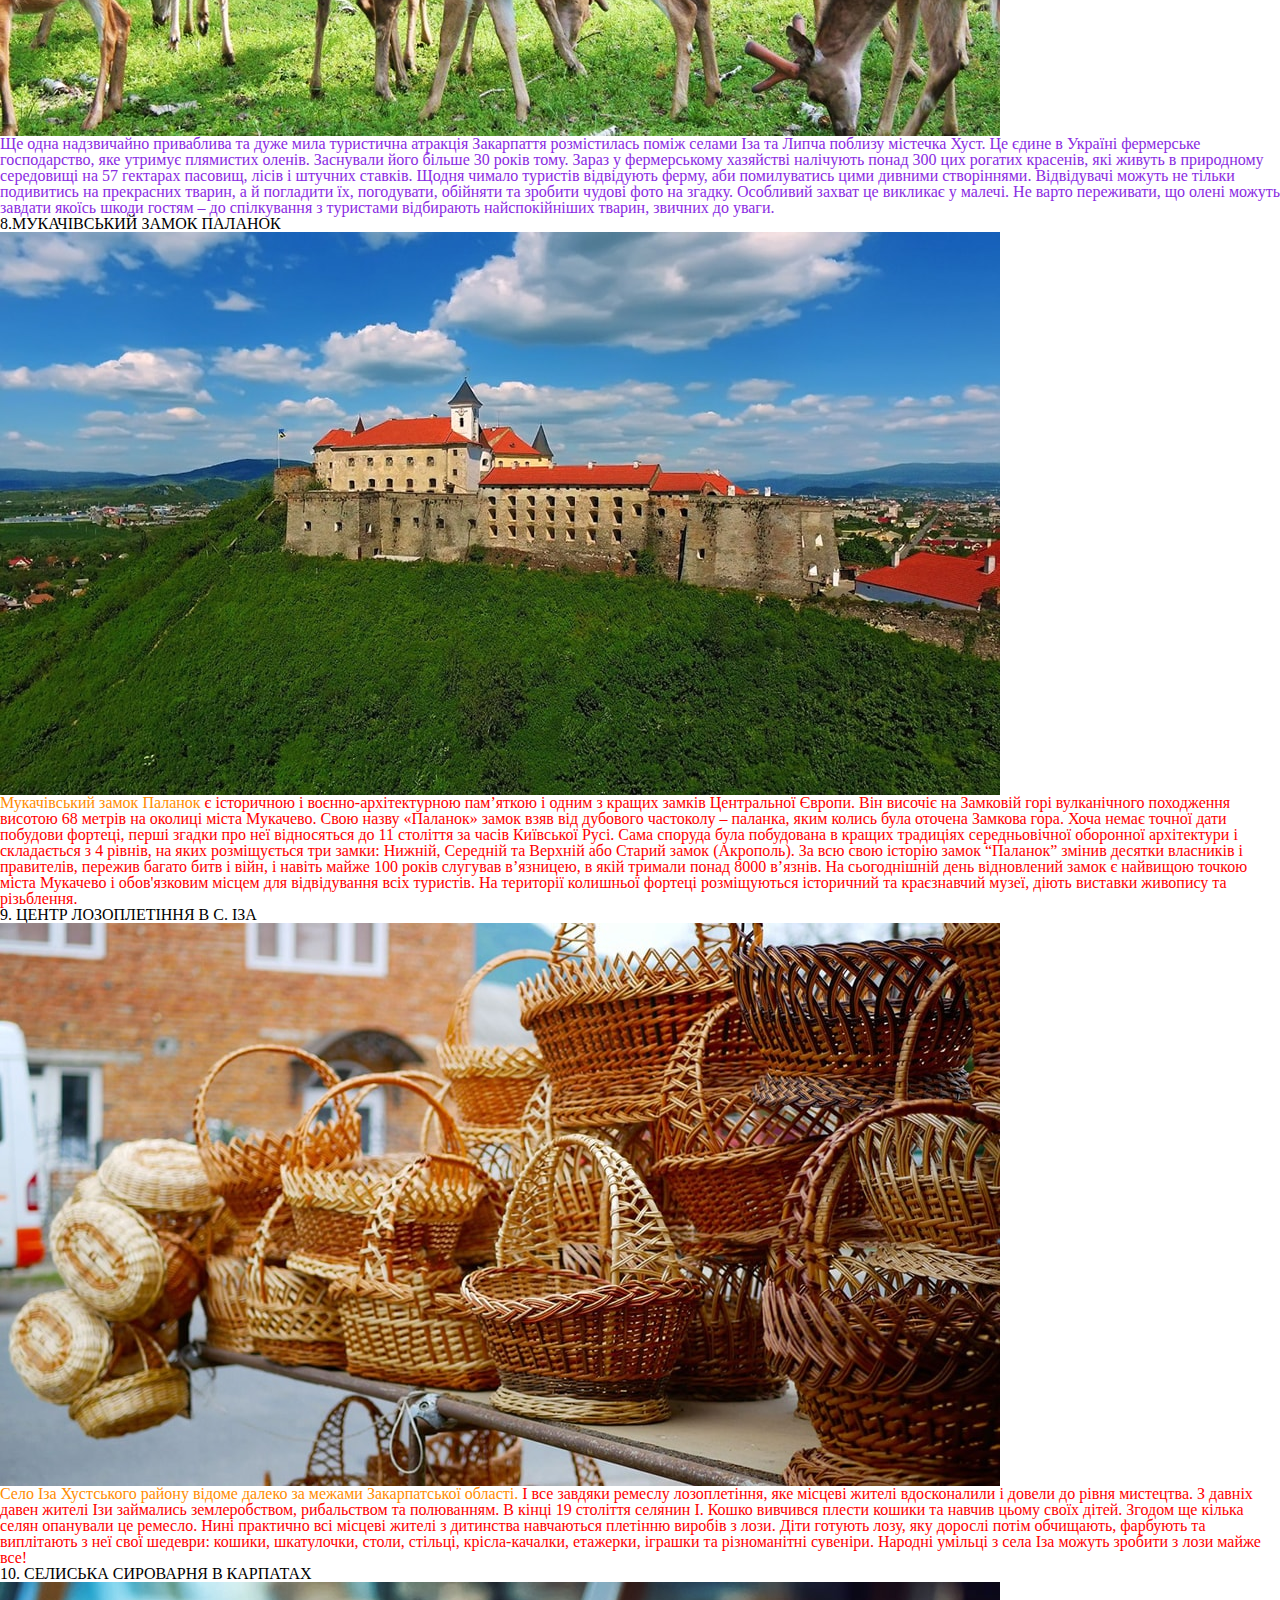
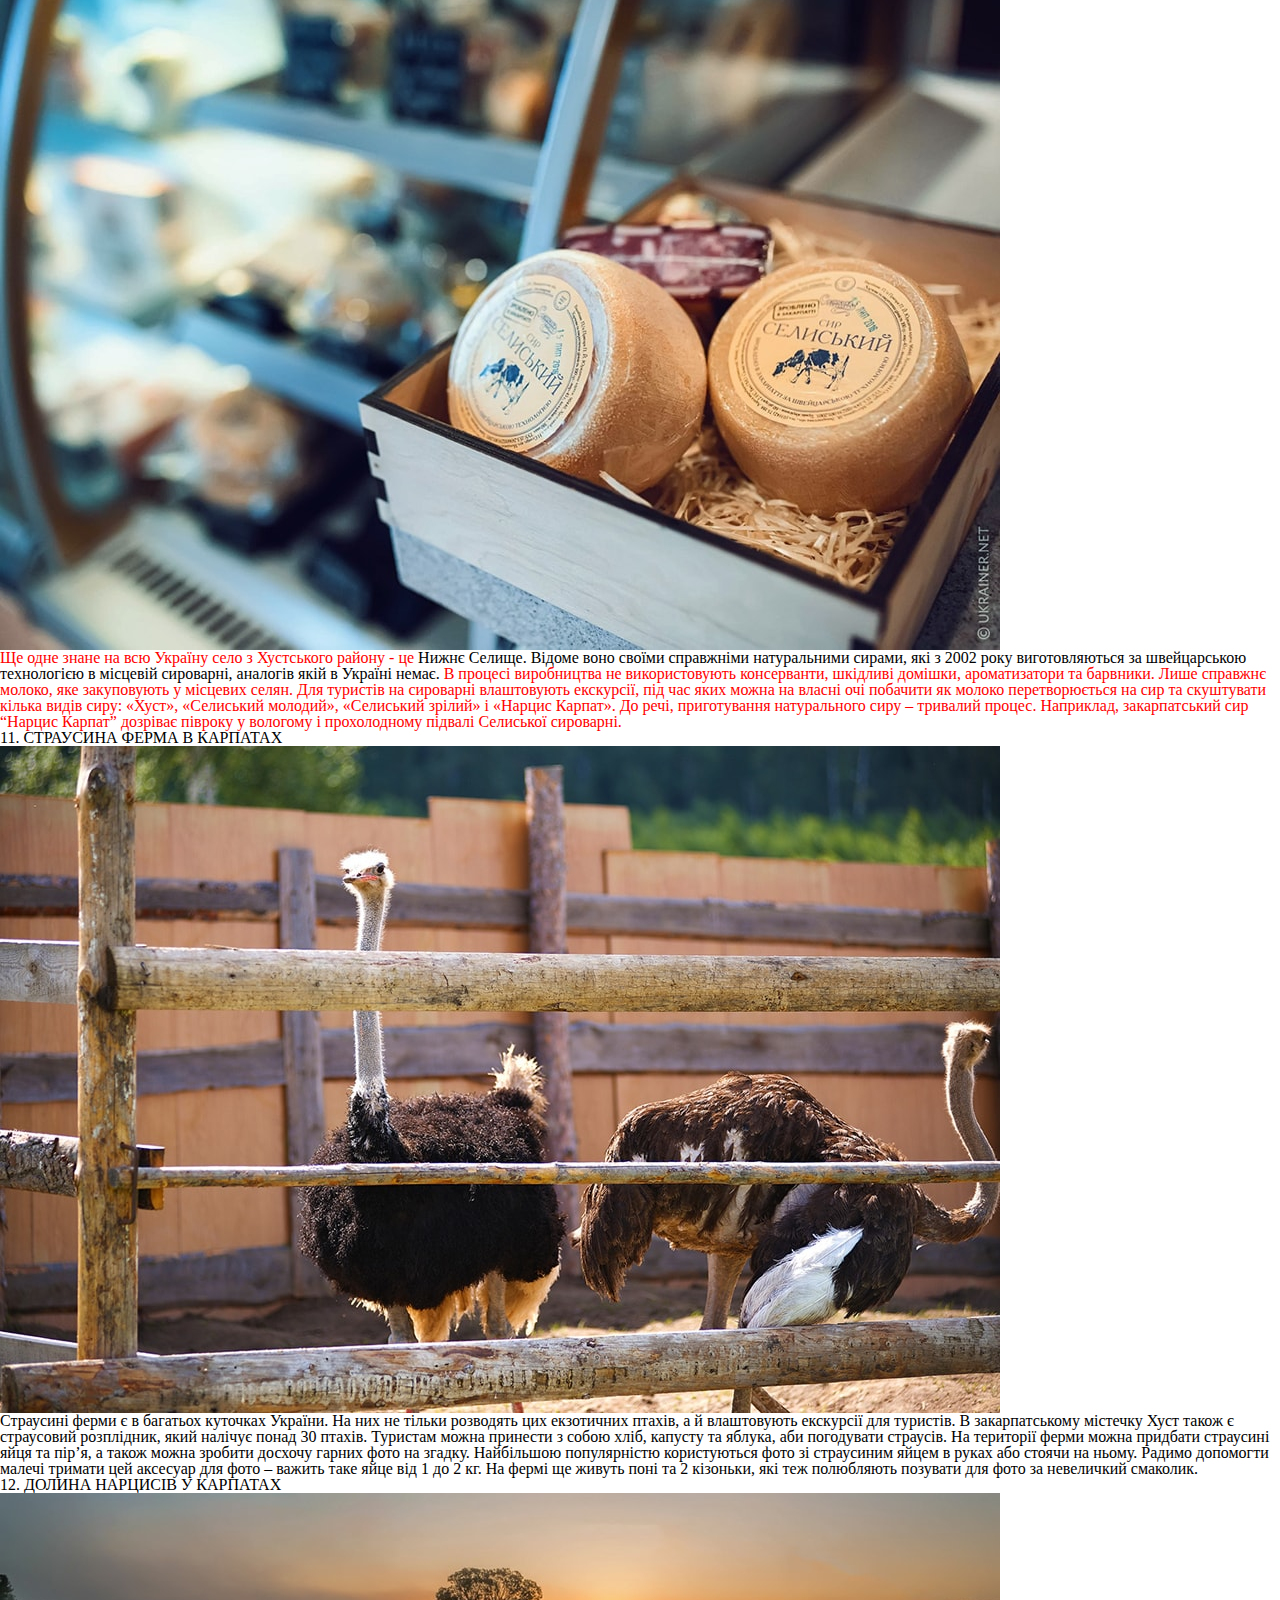
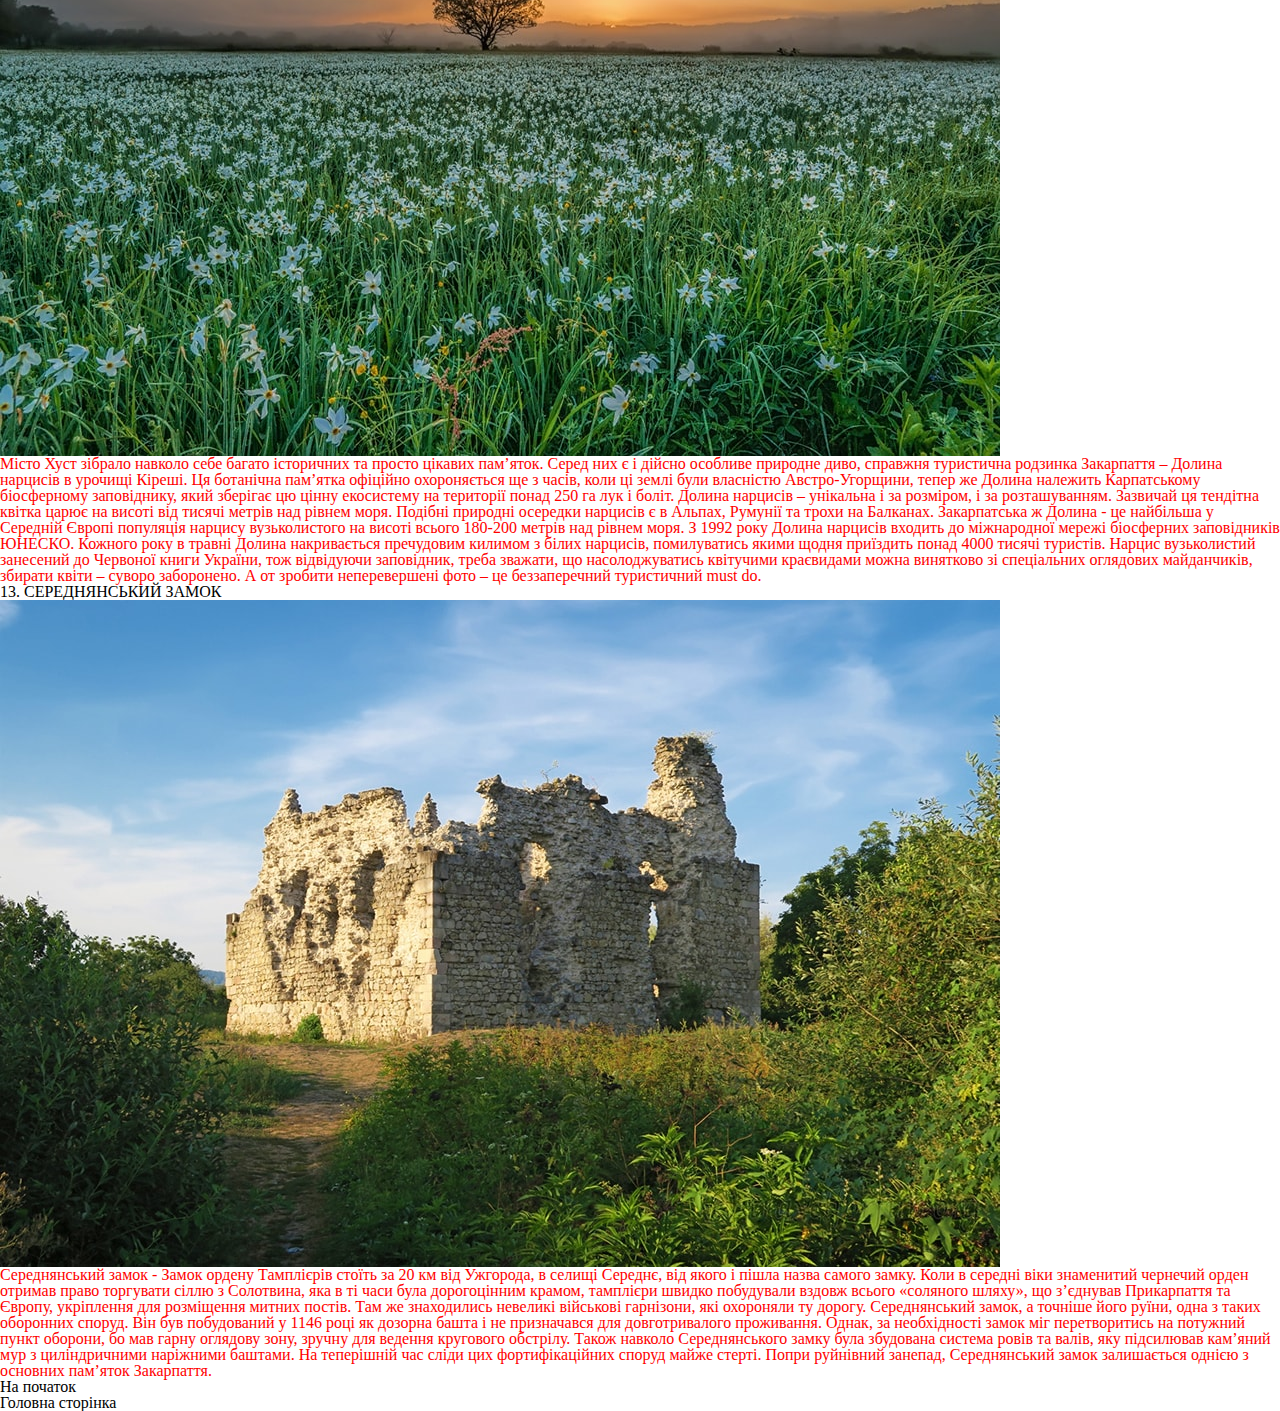
<file: lesson_3_1/lesson_3/index.html>
<!DOCTYPE html>
<html lang="zxx">
<head>
    <meta charset="UTF-8">
    <meta name="viewport" content="width=device-width, initial-scale=1.0">
    <link rel="stylesheet" href="css/Untitled-1.css">
    <title>Закарпаття</title>
</head>
<body class="block"> 
<h1>ТОП 15 МІСЦЬ ЗАКАРПАТТЯ, ЯКІ ВАРТО ВІДВІДАТИ</h1>
<div>
<img src="img/Zakarpattya_1920.jpg" alt="Гори">
</div>
<div class="list">
   <ol>
    <li>
        <a href="#ID_1">Водоспад Шипіт</a>
    </li>
    <li>
        <a href="#ID_2">Церква XVIIІ ст. в селі Пилипець (Закарпаття)</a>
    </li>
    <li>
        <a href="#ID_3">Озеро Синевир</a>
    </li>
    <li>
        <a href="#ID_4">Село десяти музеїв Колочава</a>
    </li>
    <li> 
        <a href="#ID_5">Мисливський замок графа Шенборна</a>
    </li>
    <li>
        <a href="#ID_6">Чинадіївський замок Сент-Міклош</a>
    </li>
    <li>
        <a href="#ID_7"> Оленяча ферма</a>
    </li>
    <li>
        <a href="#ID_8">Мукачівський замок Паланок</a>
    </li>
    <li>
        <a href="#ID_9">Центр лозоплетіння в с. Іза</a>
    </li>
    <li>
        <a href="#ID_10">Селиська сироварня в Карпатах</a>
    </li>
    <li> 
        <a href="#ID_11">Страусина ферма в Карпатах</a>
    </li>
    <li>
        <a href="#ID_12">Долина нарцисів у Карпатах</a>
    </li>
    <li>
        <a href="#ID_13">Середнянський замок</a>
    </li>
    <li>
        <a href="#ID_14">Термальні басейни Закарпаття</a>
    </li>
    <li> 
        <a href="#ID_15">Ужгородський замок</a>
    </li>
   </ol>
   <ul class="title">
    <li>Цікаві місця Закарпаття на Карті</li>
    <li>Відпочинок на Закарпатті</li>
   </ul>
</div>
<div class="lesson"><p>Цікавитесь пам'ятками Закарпаття? Поєднати подорож по Закарпаттю можна з відпочинком та оздоровленням на унікальному<span class="contact" > <a href="https://kiyavia.com/polyana"> бальнеологічному курорті Поляна.</a></span> Тут ви знайдете комфортне розміщення, відмінний сервіс, якісне медичне обслуговування.

    Дістатися до Поляни не складно. Вибирайте дати та зручний для вас вид транспорту. Квитки на автобус або поїзд <span class="contact"><a href="https://kiyavia.com/polyana">можна придбати у нас на сайті без переплат.</a></span></p>
</div>
<div class="ID_1" id="ID_1">
        <h2>1. ВОДОСПАД ШИПІТ</h2>
    </div>
    <div class="content_image">
        <img src="img/Vodopad_Shypit_1200.jpg" alt="Водоспад Шипіт">
    </div>
    <div class="text">
        <p>В самому серці Карпат в підніжжі гори Гимба в буковій ущелині знаходиться одне з семи природних чудес України – неймовірно гарний каскадний водоспад Шипіт.

        Свій початок це диво природи бере на високих схилах гори Великий Верх (1598 м). Струмені кришталево прозорої води невеличкого гірського джерельця Площанка, спадаючи каскадами з висоти 14 метрів, розбиваються об каміння та, виблискуючи в сонячному промінні, розсипаються навколо сотнями тисяч мерехтливих яскравих коштовностей.
        
        Водоспад Шипіт користується великою популярністю серед туристів, адже милуватися ним можна в будь-яку пору: взимку він повністю не замерзає, навесні його бурхливі потоки підсилюються талими водами, а влітку та восени, коли навколишні схили гір вкриті кольоровим різнобарв’ям, тут можна робити неперевершені фото.</p>
    </div>
<div class="ID_2" id="ID_2">
  <h2>2. ЦЕРКВА XVIIІ СТ. В СЕЛІ ПИЛИПЕЦЬ (ЗАКАРПАТТЯ)</h2>
</div>
  <div class="content_image">
    <img src="img/Tserkov_Pylypets_1200.jpg" alt="Церква">
  </div>
<div class="text"><p>Закарпаття славиться не лише природними дивами, а й рукотворними пам’ятками. Однією з таких яскравих та особливих туристичних атракцій можна назвати старовинну дерев’яну церкву Різдва Пресвятої Богородиці. Цей один із кращих зразків барокового стилю дерев'яної церковної архітектури знаходиться у високогірному селі Пилипець на березі річки Репінка. Точна дата возведення церкви невідома. Припускають, що ймовірно це відбулось з 1759 по 1762 рр. А ось дата реконструкції відома достеменно: про це свідчить табличка з написом“1841” на південній стіні. Особливість розкішної церкви Різдва Пресвятої Богородиці полягає в тому, що її було побудовано без єдиного цвяха. Щодо матеріалу, з якого зроблена будівля, історики сперечаються досі. За однією версією це були смереки, за іншою - ялинові бруси.

    Сама споруда церкви невелика, але вона є винятковим зразком верховинської архітектури Карпат XVIII століття. Церква декорована оригінальними орнаментами та витонченою різьбою. Потрапити в середину храму можна лише на недільну службу. Особливу ​​увагу в середині церкви привертає чотириярусний іконостас традиційної форми кінця XVIII століття. З південно-східного боку церкви розташована 2-ярусна дзвіниця у верховинському стилі з трьома дзвонами, відлитими ще 1924 року в ливарні Ференца Егрі.</p>
</div>
<div class="ID_3" id="ID_3">
    <h2>3. ОЗЕРО СИНЕВИР</h2>
</div>
    <div>
        <img src="img/Ozero_Synevir_1200.jpg" alt="Озеро Синевир">
    </div>
    <div class="text">
        <p><span class="item"> Район Національного природного парку «Синевир» </span>- це казковий куточок прекрасної природи. Це місце сили і найзагадковіша визначна пам'ятка Західної України. Саме тут, захована в густих хвойних лісах Карпат, знаходиться справжня природна перлина і одна з візитівок смарагдових Карпат – озеро Синевир, яке вражає своїми кришталево чистими і глибокими водами. Щороку тисячі туристів приїжджають сюди помилуватись найбільшим гірським озером в Україні та насолодитись чудовими мальовничими краєвидами навколо.

            Завдяки високогірному положенню та порівняній глибоководності Синевиру, вода в озері навіть найспекотнішим літом прогрівається лише на пару метрів. Посередині озерних вод, немов справжня зіниця, влаштувався маленький острів, і, якщо дивитись на Синевир згори, здається, що і озеро дивиться на тебе своїм єдиним блакитним оком. Звідси і пішла його друга назва – Морське Око Карпат.
            
             </p>
    </div>
    <div class="ID_4" id="ID_4">
    <h2>4. СЕЛО ДЕСЯТИ МУЗЕЇВ КОЛОЧАВА</h2>
    </div>
    <div>
        <img src="img/Selo_Kolochava_1200.jpg" alt="Село в горах">
    </div>

    <p>Неподалік від Синевиру знаходиться ще одна туристична родзинка Закарпаття. Мальовнича Колочава - одне з найдовших сіл в Україні,  його довжина складає 15 км. Але знаменита Колочава не лише через це. Карпатська глибинка може похвалитися мінеральними джерелами, неймовірними краєвидами на гори та давньою історією, адже перша письмова згадка про нього датується 1463 р.

        Про багате минуле села можна дізнатися більше, відвідавши один з десяти (!) музеїв села: музей архітектури та побуту «Старе село», «Колочавську вузькоколійку», «Колочавський бокораш», «Радянську школу», «Чеську школу», історико - військові музеї: «Лінія Арпада», «Воїнам –інтернаціоналістам» та «Бункер Штаєра», «Церкву Святого Духа» (архітектурна пам’ятка кінця ХVIII ст. в стилі бароко) та етно-музей Івана Ольбрахта. Під час відвідування Колочави туристи гарантовано отримають естетичне задоволення та зроблять багато відкриттів.</p>
<div class="ID_5" id="ID_5">
<h2>5. МИСЛИВСЬКИЙ ЗАМОК ГРАФА ШЕНБОРНА</h2>
</div>
<div>
    <img src="img/Zamok_Shernborna_1200.jpg" alt="Замок">
</div>
<div class="item1">
    <p>Серед дивовижних архітектурних пам’яток Західної України можна виділити казковий мисливський замок Шенборн. Він зберігся майже в первісному вигляді як всередині, так і зовні. Особливу увагу слід приділити своєрідній архітектурі замку. Відповідно до астрономічних принципів, кожен з елементів фасаду має особливу символічну інтерпретацію. Таким чином, замок має рівно 365 вікон, які представляють дні року (на випадок високосного року в палаці Шенборн є ще одне замуроване вікно), 52 кімнати, які символізують кількість тижнів на рік, та 12 входів на кожен місяць року.

        Оточує замок Шенборнів чудовий англійський парк площею 19 гектарів, в якому можна знайти самшит, катальпу, канадські ялини, японські вишні, рожевий бук та багато інших цікавих рослин. Ще одна родзинка парку – ставок, який своїми контурами в точності повторює територію тодішньої Австро-Угорської імперії.</p>
    </div>
    <div class="ID_6" id="ID_6">
 <h2>6. ЧИНАДІЇВСЬКИЙ ЗАМОК СЕНТ-МІКЛОШ</h2>
 </div>
 <div>
    <img src="img/Zamok_Sent_Mikloch_1200.jpg" alt="Замок">
 </div> 
 <div class="text">
    <p><span class="item"> Побудований в 15 сторіччі як фортеця</span>, замок Сент-Міклош за часи свого існування змінив багато господарів та був свідком різних історичних подій – героїчних, трагічних, драматичних і романтичних. Він знав часи розквіту та пережив період занепаду.

        З 19 століття, після того як протягом двохсот років замком володіли графи Шенборни, Чинадіївським замком ніхто не опікувався, його використовували за різними призначеннями без належного догляду, і він потроху упадав та руйнувався.
        
        У 2001 році родина закарпатських художників Єжи Бартоша та Тетяни Петричко-Бартош вирішила врятувати історичну пам’ятку та взяли замок в оренду. Їм вдалось відродити унікальний історичний пам’ятник культури та архітектури та привернути до нього увагу туристів. Єжи Бартош сам проводить захоплюючі екскурсії замком Сент-Міклош, під час яких туристи дізнаються про історію замку і  життя його колишніх власників, проходять потаємними ходами в стінах фортеці метрової товщини та мають змогу посидіти на князівському троні. А ще тут влаштовують весільні церемонії та проводять пишні шлюбні обряди, бо вірять, що це культове місце буде запорукою довгого щасливого життя для молодого подружжя.</p>
 </div>  
 <div class="ID_7" id="ID_7"> 
 <h2>7. ОЛЕНЯЧА ФЕРМА</h2>
 </div>
 <div>
    <img src="img/Ferma_oleney_1200.jpg" alt="Оленяча ферма">
 </div>  
 <div class="text">
    <p>Ще одна надзвичайно приваблива та дуже мила туристична атракція Закарпаття розмістилась поміж селами Іза та Липча поблизу містечка Хуст. Це єдине в Україні фермерське господарство, яке утримує плямистих оленів. Заснували його більше 30 років тому. Зараз у фермерському хазяйстві налічують понад 300 цих рогатих красенів, які живуть  в природному середовищі на 57 гектарах пасовищ, лісів і штучних ставків.

        Щодня чимало туристів відвідують ферму, аби помилуватись цими дивними створіннями. Відвідувачі можуть не тільки подивитись на прекрасних тварин, а й погладити їх, погодувати, обійняти та зробити чудові фото на згадку. Особливий захват це викликає у малечі. Не варто переживати, що олені можуть завдати якоїсь шкоди гостям – до спілкування з туристами відбирають найспокійніших тварин, звичних до уваги.
        
        </p>
 </div>
 <div class="ID_8" id="ID_8">
 <h2>8.МУКАЧІВСЬКИЙ ЗАМОК ПАЛАНОК</h2>
</div>
 <div>
    <img src="img/Zamok_Palanok_1200.jpg" alt="Мукачівський замок">
 </div>
    <p><span class="item"> Мукачівський замок Паланок</span> є історичною і воєнно-архітектурною пам’яткою і одним з кращих замків Центральної Європи. Він височіє на Замковій горі вулканічного походження висотою 68 метрів на околиці міста Мукачево. Свою назву «Паланок» замок взяв від дубового частоколу – паланка, яким колись була оточена Замкова гора.

        Хоча немає точної дати побудови фортеці, перші згадки про неї відносяться до 11 століття за часів Київської Русі. Сама споруда була побудована в кращих традиціях середньовічної оборонної архітектури і складається з 4 рівнів, на яких розміщується три замки: Нижній, Середній та Верхній або Старий замок (Акрополь). За всю свою історію замок “Паланок”  змінив десятки власників і правителів, пережив багато битв і війн, і навіть майже 100 років слугував в’язницею, в якій тримали понад 8000 в’язнів.
        
        На сьогоднішній день відновлений замок є найвищою точкою міста Мукачево і обов'язковим місцем для відвідування всіх туристів. На території колишньої фортеці розміщуються історичний та краєзнавчий музеї, діють виставки живопису та різьблення.</p>
<div class="ID_9" id="ID_9">
  <h2>9. ЦЕНТР ЛОЗОПЛЕТІННЯ В С. ІЗА</h2>  
</div>    
 <div>
    <img src="img/Lozopletenie_Zakarpatie_1200.jpg" alt="Плетені корзинки">
 </div>
 <p><span class="item"> Село Іза Хустського району відоме далеко за межами Закарпатської області.</span> І все завдяки ремеслу лозоплетіння, яке місцеві жителі вдосконалили і довели до рівня мистецтва.

    З давніх давен жителі Ізи займались землеробством, рибальством та полюванням. В кінці 19 століття селянин І. Кошко вивчився плести кошики та навчив цьому своїх дітей. Згодом ще кілька селян опанували це ремесло. Нині практично всі місцеві жителі з дитинства навчаються плетінню виробів з лози. Діти готують лозу, яку дорослі потім обчищають, фарбують та виплітають з неї свої шедеври: кошики, шкатулочки, столи, стільці, крісла-качалки, етажерки, іграшки та різноманітні сувеніри.
    
    Народні умільці з села Іза можуть зробити з лози майже все!</p>
    <div class="ID_10" id="ID_10">
    <h2>10. СЕЛИСЬКА СИРОВАРНЯ В КАРПАТАХ</h2>
</div>
    <div>
        <img src="img/Syrovarnya_Zakarpatie.jpg" alt="сироварня">
    </div>
    <p>Ще одне знане на всю Україну село з Хустського району - це<span class="item1"> Нижнє Селище. Відоме воно своїми справжніми натуральними сирами, які з 2002 року виготовляються за швейцарською технологією в місцевій сироварні, аналогів якій в Україні немає.</span> В процесі виробництва не використовують консерванти, шкідливі домішки, ароматизатори та барвники. Лише справжнє молоко, яке закуповують у місцевих селян.

        Для туристів на сироварні влаштовують екскурсії, під час яких можна на власні очі побачити як молоко перетворюється на сир та скуштувати кілька видів сиру: «Хуст», «Селиський молодий», «Селиський зрілий» і «Нарцис Карпат». До речі, приготування натурального сиру – тривалий процес. Наприклад, закарпатський сир “Нарцис Карпат” дозріває півроку у вологому і прохолодному підвалі Селиської сироварні.</p>
    <div class="ID_11" id="ID_11">
        <h2>11. СТРАУСИНА ФЕРМА В КАРПАТАХ</h2>
    </div>
        <div>
            <img src="img/Ferma_strausov.jpg" alt="Страусина ферма">
        </div>
        <div>
            <p class="temp"> Страусині ферми є в багатьох куточках України. На них не тільки розводять цих екзотичних птахів, а й влаштовують екскурсії для туристів. В закарпатському містечку Хуст також є страусовий розплідник, який налічує понад 30 птахів.

                Туристам можна принести з собою хліб, капусту та яблука, аби погодувати страусів.  На території ферми можна придбати страусині яйця та пір’я, а також можна зробити досхочу гарних фото на згадку. Найбільшою популярністю користуються фото зі страусиним яйцем в руках або стоячи на ньому.
                
                Радимо допомогти малечі тримати цей аксесуар для фото – важить таке яйце від 1 до 2 кг. На фермі ще живуть поні та 2 кізоньки, які теж полюбляють позувати для фото за невеличкий смаколик.</p>

        </div>
        <div class="ID_12" id="ID_12">
        <h2>12. ДОЛИНА НАРЦИСІВ У КАРПАТАХ</h2>
    </div>
        <div>
            <img src="img/Dolina_narcyssov_1200.jpg" alt="Долина нарцисів">
        </div>
        <p>Місто Хуст зібрало навколо себе багато історичних та просто цікавих пам’яток. Серед них є і дійсно особливе природне диво, справжня туристична родзинка Закарпаття – Долина нарцисів в урочищі Кіреші. Ця ботанічна пам’ятка офіційно охороняється ще з часів, коли ці землі були власністю Австро-Угорщини, тепер же Долина належить Карпатському біосферному заповіднику, який зберігає цю цінну екосистему на території понад 250 га лук і боліт.

            Долина нарцисів – унікальна і за розміром, і за розташуванням. Зазвичай ця тендітна квітка царює на висоті від  тисячі метрів над рівнем моря. Подібні природні осередки нарцисів є в Альпах, Румунії та трохи на Балканах. Закарпатська ж Долина - це найбільша у Середній Європі популяція нарцису вузьколистого на висоті всього 180-200 метрів над рівнем моря. З 1992 року Долина нарцисів входить до міжнародної мережі біосферних заповідників ЮНЕСКО.
            
            Кожного року в травні Долина накривається пречудовим килимом з білих нарцисів, помилуватись якими щодня приїздить понад 4000 тисячі туристів. Нарцис вузьколистий занесений до Червоної книги України, тож відвідуючи заповідник, треба зважати, що насолоджуватись квітучими краєвидами можна винятково зі спеціальних оглядових майданчиків, збирати квіти – суворо заборонено. А от зробити неперевершені фото – це беззаперечний туристичний must do.</p>
<div class="ID_13" id="ID_13">
    <h2>13. СЕРЕДНЯНСЬКИЙ ЗАМОК</h2>
</div>
<div>
    <img src="img/Zamok_Tamplierov_1200.jpg" alt=" Замок Середнянський">
</div>
<p><span>Середнянський замок  - Замок ордену Тамплієрів</span> стоїть за 20 км від Ужгорода, в селищі Середнє, від якого і пішла назва самого замку.

    Коли в середні віки знаменитий чернечий орден отримав право торгувати сіллю з Солотвина, яка в ті часи була дорогоцінним крамом, тамплієри швидко побудували вздовж всього «соляного шляху», що з’єднував Прикарпаття та Європу, укріплення для розміщення митних постів. Там же знаходились невеликі військові гарнізони, які охороняли ту дорогу. Середнянський замок, а точніше його руїни, одна з таких оборонних споруд.
    <span>Він був побудований у 1146 році як дозорна башта</span> і не призначався для довготривалого проживання. Однак, за необхідності замок міг перетворитись на потужний пункт оборони, бо мав гарну оглядову зону, зручну для ведення кругового обстрілу. Також навколо Середнянського замку була збудована система ровів та валів, яку підсилював кам’яний мур з циліндричними наріжними баштами. На теперішній час сліди цих фортифікаційних споруд майже стерті.

    Попри руйнівний занепад, Середнянський замок залишається однією з основних пам’яток Закарпаття.</p>

 <a href="#top">На початок</a> 
<footer>
    <div class="temp">
        <a href="https://kiyavia.com">Головна сторінка</a>
    </div>
</footer>
</body>
</html>
</file>
<file: lesson_3/css/Untitled-1.css>
*{
    margin: 0;
border: 0;

}
.body {
    margin: 0 auto;
    max-width: 200%;
}
.text{
    background-color: aquamarine;
}
.title{background-color: blueviolet;}
.h2_text{color: chocolate;}
.video{color: brown;}
</file>
<file: lesson_3_1/lesson_3/css/Untitled-1.css>
*,
*::before,
*::after {
    padding: 0;
	margin: 0;
	border: 0;
	box-sizing: border-box;
}
a {
	text-decoration: none;
	color: inherit;
}
li {
	list-style: none;
}
img {
	vertical-align: top;
}
h1,
h2,
h3,
h4,
h5,
h6 {
	font-weight: inherit;
	font-size: inherit;
}
html,
body {
	height: 100%;
	line-height: 1;
}
textarea,
button,
input {
	font-weight: inherit;
	font-size: inherit;
	color: inherit;
	font-family: inherit;
}
button {
	cursor: pointer;
	background-color: inherit;
}
div.text{ color: blueviolet;
    display: block;
}
.list{
    color: blue;
}
.text{ color: brown;}
.contact{ color: black; size: 0;}
.img{
    vertical-align: top;
}
.lesson{
    color: aqua;
}
.text ~ p {color: red;
}
.item{
    color: darkorange;
}
.item1{
    color: black;
}
.item1 p {
    color: greenyellow;
}
.item1 > p { color: violet;}
</file>
<file: lesson_5/css/style.css>
@import url("reset.css");

@import url(https://fonts.googleapis.com/css?family=Poppins:300,500,700&display=swap);
.body{
    font-family: "Poppins", sans-serif;
	color: #6c757d;
	font-size: 14px;
	font-weight: 300;
}
[class*="_conteiner"]{
    max-width: 1270px;
    margin: 0 auto;
    padding-left: 15px;
    padding-right: 15px;
}
.article{
   padding-top: 80px;
   padding-bottom: 80px;
}
.article_text-block{
    max-width: 816px;
    margin: 0 auto 80px;
}
.article_text-block p{
line-height: 1.78;
margin-bottom: 30px;
}

.text_title{
    color:#212529;
    font-size: 25px;
    line-height: 1.6;
    margin-bottom: 40px;
    font-weight: 700;
    max-width: 605px;
}
.article_image{
    max-width: 100%;
    margin-bottom: 80px;
}
.article_images{
    font-size: 0;
}
.article_image_1{
margin-right: 30px;
} 
.block {
	border-top: 3px dashed #000;
	border-right: 3px dashed red;
	border-bottom: 3px dashed #000;
	border-left: 3px dashed green;
    overflow: hidden; 
	}
    .button {
        display: inline-block;
        padding: 10px;
        background-color: rgb(135, 121, 140);
        color: #fff;
        border-radius: 20px;
        border: 5px solid rgb(113, 41, 41);
        box-shadow: 5px 5px 0 0 #000;
        margin-bottom: 100px;
        position: relative;
        top: 0;
        
    }
    .inline-block{
        padding: 20px;
        border-radius: 50px;
        margin: 20px 0px 20px 20px;
    }
    .inline{
        box-shadow: 0px 0px 20px 0px #000; 
        border-radius: 40px;
    }
    .circle {
        width: 200px;
        height: 150px;
        background-color: rgb(202, 237, 219);
        border-radius: 50%;
        margin: 20px 0px 20px 20px;
        opacity: 0.5;
    }
    .dif {
        background-color: purple;
        padding: 15px;
        color: #fff;
        margin: 0px 150px 30px 100px;
    }
</file>
<file: lesson_7/css/style.css>
@import url("reset.css");

@import url(https://fonts.googleapis.com/css?family=Poppins:300,500,700&display=swap);

[class*="article"] {
	max-width: 2000px;
	padding-left: 15px;
	padding-right: 15px;
	margin: 0 auto;
} 
h1{ font-size: 40px;
    padding-top: 15px;
    padding-bottom: 20px;
}
h2{
    font-size: 40px;
    padding-top: 15px;
    padding-bottom: 20px;

}

.title{
    max-width: 1200px;
    padding-left: 80px;
    padding-right: 15px;
    padding-top: 300px;
	position: absolute;
}
.container__list{
	padding: 5px 5px 5px 5px;

}
.list1 {
	font-size: 25px;
	line-height: 1.2;
	background: url("../img/icons/icon1.svg") 0 0 / 30.8px repeat-y;
	margin-bottom: 20px;
	padding-left: 70px;
	padding-top: 5px;
	min-height: 48px;
	
}
.list2 {
	font-size: 25px;
	line-height: 1.2;
	background: url("../img/icons/icon2.svg") 0 0 / 31px repeat-y;
	margin-bottom: 20px;
	padding-left: 70px;
	padding-top: 5px;
	min-height: 48px;
}
.list3 {
	font-size: 25px;
	line-height: 1.2;
	background: url("../img/icons/icon3.svg") 0 0 / 31px repeat-y;
	margin-bottom: 50px;
	padding-left: 70px;
	padding-top: 5px;
	min-height: 48px;
}
.list4 {
	font-size: 25px;
	line-height: 1.2;
	background: url("../img/icons/icon4.svg") 0 0 / 31px repeat-y;
	margin-bottom: 50px;
	padding-left: 70px;
	padding-top: 5px;
	min-height: 48px;
}
.list5 {
	font-size: 25px;
	line-height: 1.2;
	background: url("../img/icons/icon5.svg") 0 0 / 30px repeat-y;
	margin-bottom: 50px;
	padding-left: 70px;
	padding-top: 5px;
	min-height: 48px;
}
.list6 {
	font-size: 25px;
	line-height: 1.2;
	background: url("../img/icons/icon6.svg") 0 0 / 31px repeat-y;
	margin-bottom: 50px;
	padding-left: 70px;
	padding-top: 5px;
	min-height: 48px;
}
.about {
	background-color: grey;
	padding-bottom: 50px;
	padding-top: 50px;
}
.article_conteiner {
	max-width: 1200px;
    padding-left: 80px;
    padding-right: 15px;
    padding-top: 300px;
	position: absolute;
}
.contacts {
	padding-bottom: 50px;
	padding-top: 50px;
	background-color: yellowgreen;
	margin: 20px 40px 20px 20px;
	max-width: 300px;
	background-attachment: fixed;
	position: absolute;
}

.contacts__container {
font-size: 40px;
}

.fixed {
	max-width: 1800px;
	height: 500px;
	background: url("../img/jpeg_1.png") center / cover repeat fixed;
}
</file>
